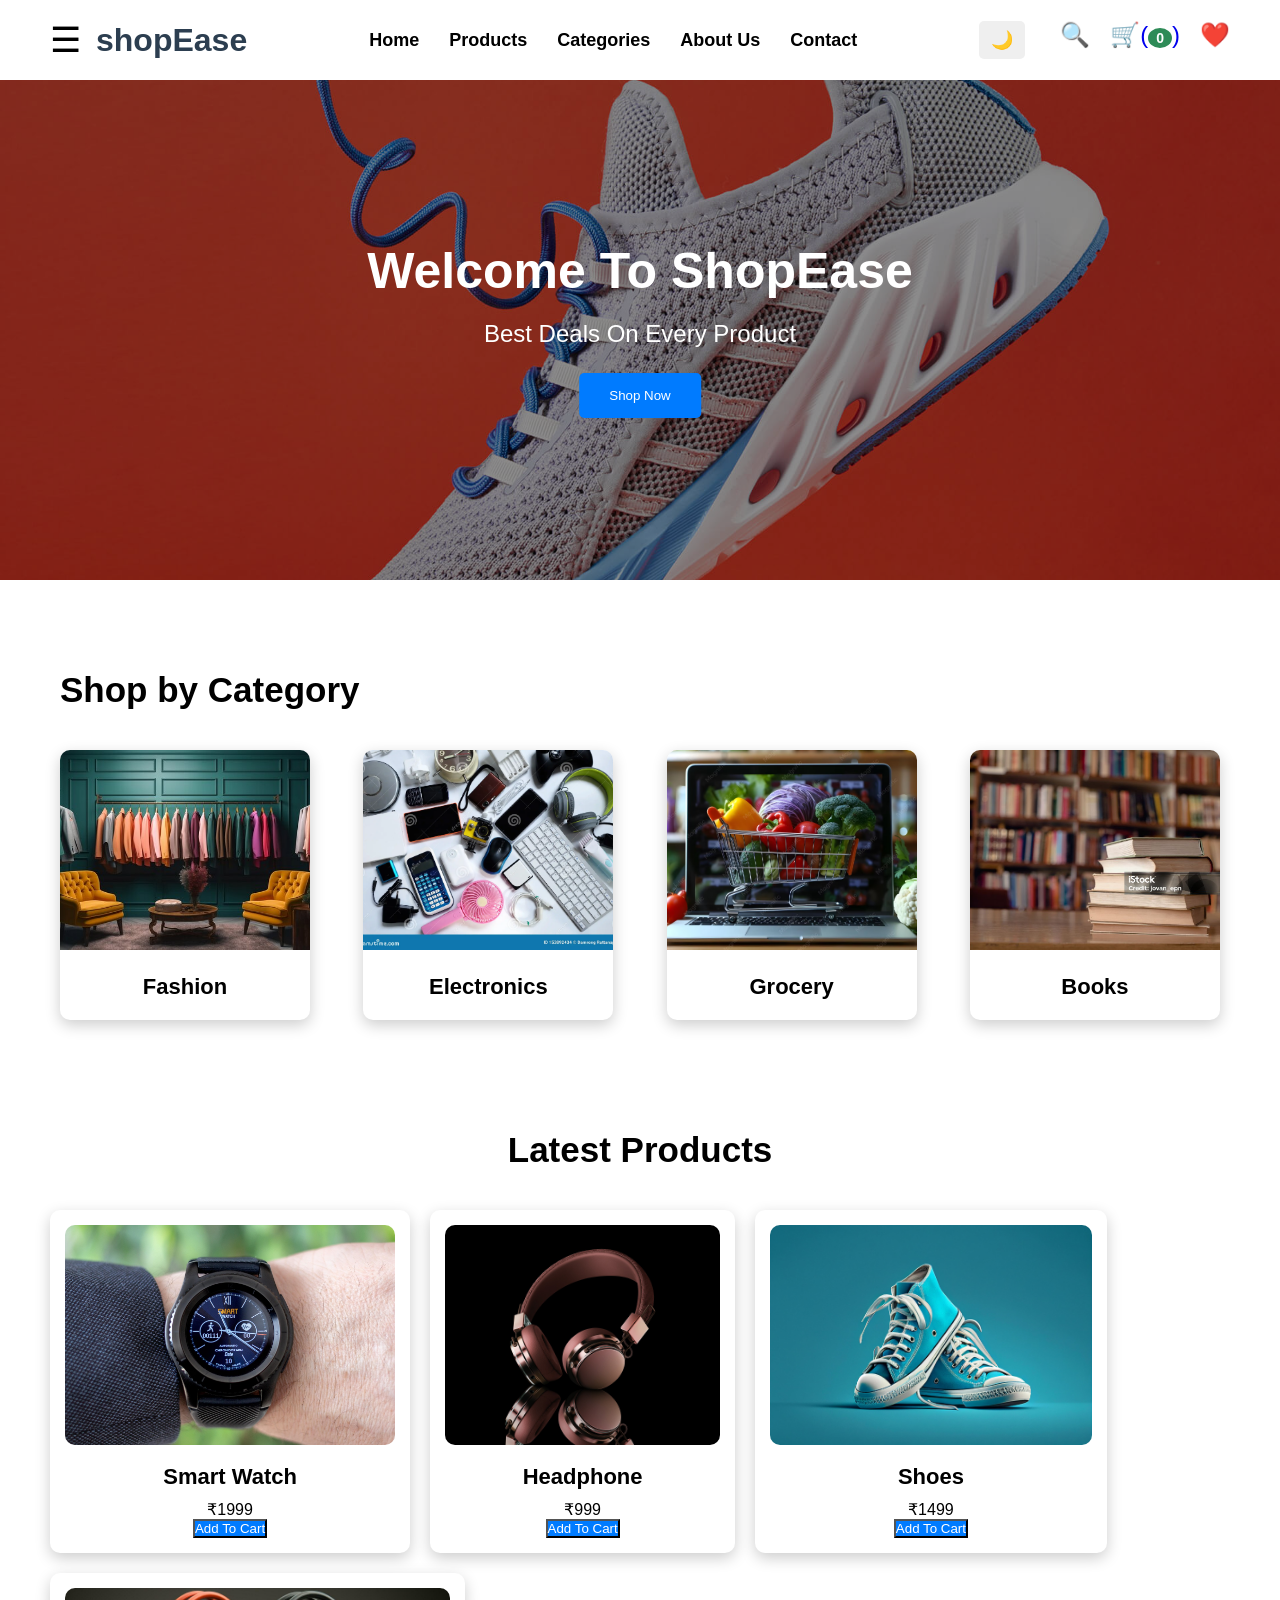
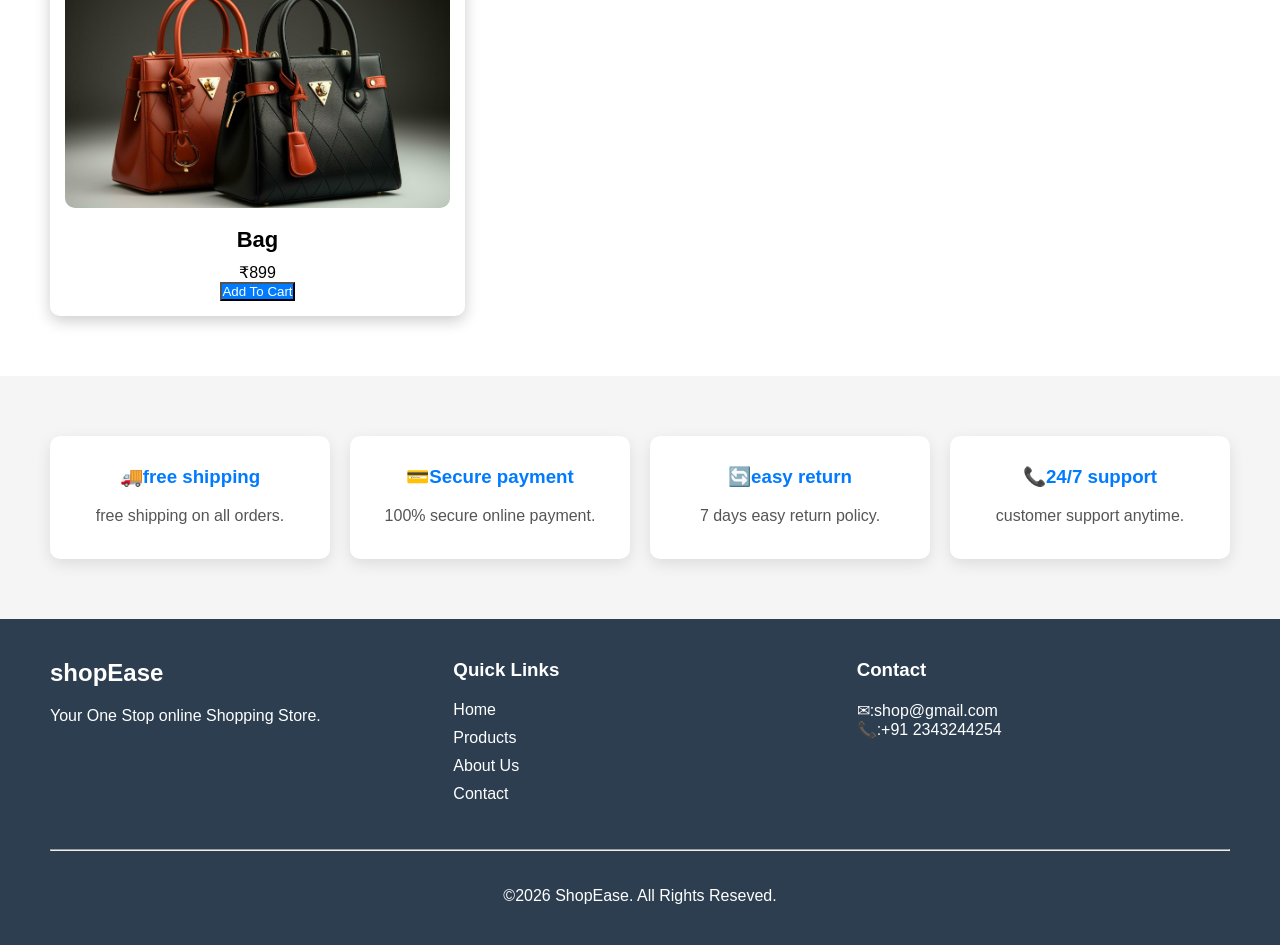
<file: E-commerce-website/index.html>
<!DOCTYPE html>
<html>
    <head>
        <meta name="viewport" content="width=device-width,initial-scale=1.0">
        <title>My E-commerceWebsite</title>
        <link rel="stylesheet" href="css/style.css">
    </head>
    <body>
        <header>
          <nav>
            <div class="logo">
                <div class="menu-toggle" id="menu-toggle">
                     ☰
                </div>
                <h1>shopEase</h1>
            </div>
            <ul id="nav-links">
                 <li><a href="index.html">Home</a></li>
                 <li><a href="products.html">Products</a></li>
                 <li><a href="category.html">Categories</a></li>
                 <li><a href="about.html">About Us</a></li>
                 <li><a href="contact.html">Contact</a></li>
            </ul>
            
            <div class="icons">
                
                <button id="theme-toggle">🌙</button>

                <a href="search.html">&#128269</a>
                 
                <a href="cart.html">
                &#128722(<span id="cart-count">0</span>)
                </a>
                <a href="wishlist.html">❤️</a>
                
            </div>
          </nav>
        </header>

        <main>
        <!--hero section-->
       <section class="hero">

    <div class="slider">

        <img src="images/banners/banner1.jpg" class="slide active">

        <img src="images/banners/banner2.jpg" class="slide">

        <img src="images/banners/banner3.jpg" class="slide">

    </div>

    <div class="hero-content">

        <h2>Welcome To ShopEase</h2>

        <p>Best Deals On Every Product</p>

        <button onclick="window.location.href='products.html'">
            Shop Now
        </button>

    </div>

</section>
         <!--shop by category-->

        <section class="category">

        <h2>Shop by Category</h2>
        <div class="category-container">
            <div class="category-card">
                <img src="images/categories/fashion.jpg" alt="fashion">
                <h3>Fashion</h3>
            </div>
            <div class="category-card">
                <img src="images/categories/electronics.jpg" alt="electronics">
                <h3>Electronics</h3>
            </div>

            <div class="category-card">
                <img src="images/categories/grocery.jpg" alt="grocery">
                <h3>Grocery</h3>
            </div>

            <div class="category-card">
                <img src="images/categories/books.jpg" alt="books">
                <h3>Books</h3>
            </div>
        </div>
        </section>

         <!--latest products-->

        <section class="products">
            <h2>Latest Products</h2>
            <div class="product-container">

                 <div class="home-product-card">
                    <img src="images/products/product1.jpg" alt="products">
                    <h3>Smart Watch</h3>
                    <p>₹1999</p>

                    <button class="add-cart"
                    data-name="Smart Watch"
                    data-price="1999"
                    data-image="images/products/product1.jpg">
                    Add To Cart
                   </button>
                </div>

                <div class="home-product-card">
                    <img src="images/products/product2.jpg" alt="Headphone">
                    <h3>Headphone</h3>
                    <p>₹999</p>

                    
                    <button class="add-cart"
                     data-name="Headphone"
                     data-price="999"
                     data-image="images/products/product2.jpg">
                     Add To Cart
                   </button>
                 </div>

                <div class="home-product-card">
                    <img src="images/products/product3.jpg" alt="products">
                    <h3>Shoes</h3>
                    <p>₹1499</p>

                  <button class="add-cart"
                   data-name="shoes"
                   data-price="1499"
                   data-image="images/products/product3.jpg">
                   Add To Cart
                  </button>
                </div>

                <div class="home-product-card">
                    <img src="images/products/product4.jpg" alt="products">
                    <h3>Bag</h3>
                    <p>₹899</p>
                  
                    <button class="add-cart"
                    data-name="Bag"
                    data-price="899"
                    data-image="images/products/product4.jpg">
                    Add To Cart
                    </button>
                </div>
            </div>
        </section >

       <!--features-->

        <section class="features">

        <div class="features-box">
            <h3>&#128666;free shipping</h3>
            <p>free shipping on all orders.</p>
        </div>
         <div class="features-box">
            <h3>&#128179;Secure payment</h3>
            <p>100% secure online payment.</p>
        </div>
         <div class="features-box">
            <h3>&#128260;easy return</h3>
            <p>7 days easy return policy.</p>
        </div>
        <div class="features-box">
            <h3>&#128222;24/7 support</h3>
            <p>customer support anytime.</p>
        </div>
        </section>

        </main>

       <!--footer-->

        <footer>
            <div class="footer-container">
                <div class="footer-box">
                    <h2>shopEase</h2>
                    <p>Your One Stop online Shopping Store.</p>
                </div>
                <div class="footer-box">
                    <h3>Quick Links</h3>
                    <a href="index.html">Home</a>
                    <a href="products.html">Products</a>
                    <a href="about.html">About Us</a>
                    <a href="contact.html">Contact</a>
                </div>
                <div class="footer-box">
                    <h3>Contact</h3>
                    <p>&#9993:shop@gmail.com </p>
                    <p>&#128222:+91 2343244254</p>
                </div>
            </div>
            <hr>
            <p class="copyright">
                &#169;2026 ShopEase. All Rights Reseved.
            </p>
        </footer>
        <!--scroll button-->

        <button id="topBtn">↑</button>
         
         <script src="https://code.jquery.com/jquery-3.7.1.min.js"></script>  
        <script src="js/script.js"></script>
    </body>
</html>
</file>
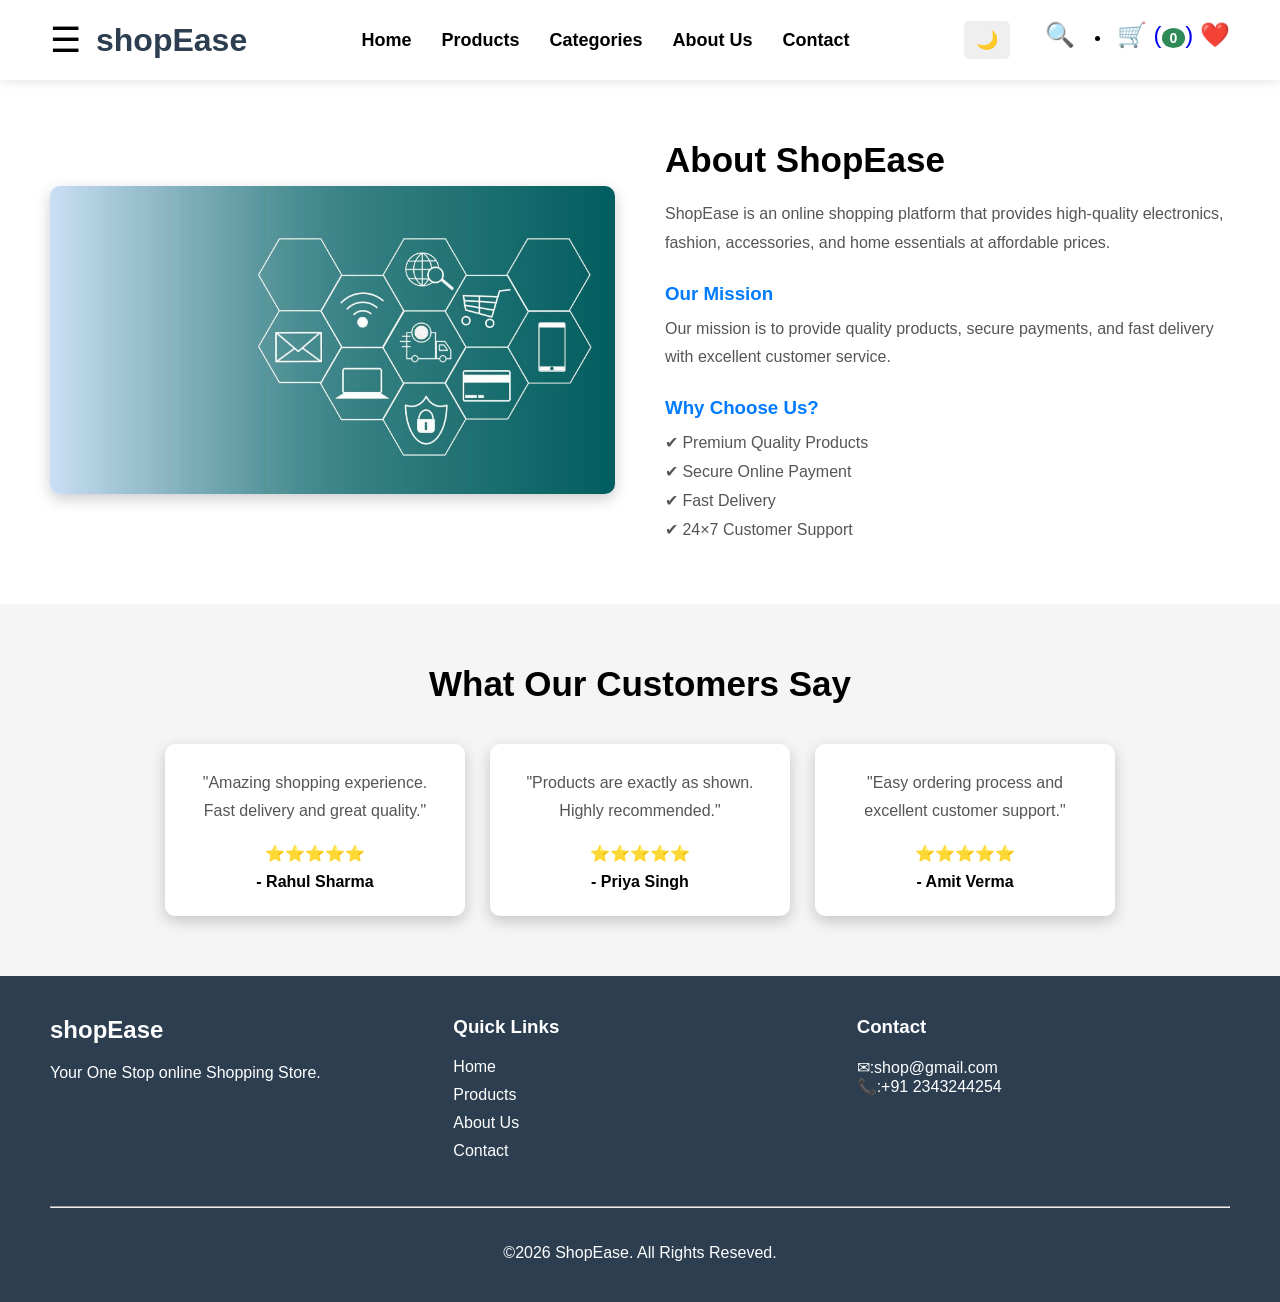
<file: E-commerce-website/about.html>
<!DOCTYPE html>
<html>
<head>
    <meta name="viewport" content="width=device-width,initial-scale=1.0">
    <title>About Us | ShopEase</title>
    <link rel="stylesheet" href="css/style.css">
</head>
<body>
    <header>
        <nav>
            <div class="logo">
            <div class="menu-toggle" id="menu-toggle">
                     ☰
                </div>
                <h1>shopEase</h1>
            </div>
            <ul id="nav-links">
                 <li><a href="index.html">Home</a></li>
                 <li><a href="products.html">Products</a></li>
                 <li><a href="category.html">Categories</a></li>
                 <li><a href="about.html">About Us</a></li>
                 <li><a href="contact.html">Contact</a></li>
            </ul>

            <div class="icons">

                <button id="theme-toggle">🌙</button>

                <a href="search.html">&#128269</a>
                 <li>
                <a href="cart.html"> &#128722 (<span id="cart-count">0</span>) </a>

                <a href="wishlist.html">❤️</a>

                </li>
            </div>
          </nav>
           </header>
   

    <main>

        

        <section class="about">

    <div class="about-image">
        <img src="images/about.jpg" alt="About ShopEase">
    </div>

    <div class="about-content">

        <h2>About ShopEase</h2>

        <p>
            ShopEase is an online shopping platform that provides high-quality
            electronics, fashion, accessories, and home essentials at affordable prices.
        </p>

        <h3>Our Mission</h3>

        <p>
            Our mission is to provide quality products, secure payments,
            and fast delivery with excellent customer service.
        </p>

        <h3>Why Choose Us?</h3>

        <p>
            ✔ Premium Quality Products<br>
            ✔ Secure Online Payment<br>
            ✔ Fast Delivery<br>
            ✔ 24×7 Customer Support
        </p>

    </div>

</section>

<section class="testimonials">

    <h2>What Our Customers Say</h2>

    <div class="testimonial-container">

        <div class="testimonial-card">
            <p>"Amazing shopping experience. Fast delivery and great quality."</p>
            <h4>⭐⭐⭐⭐⭐</h4>
            <span>- Rahul Sharma</span>
        </div>

        <div class="testimonial-card">
            <p>"Products are exactly as shown. Highly recommended."</p>
            <h4>⭐⭐⭐⭐⭐</h4>
            <span>- Priya Singh</span>
        </div>

        <div class="testimonial-card">
            <p>"Easy ordering process and excellent customer support."</p>
            <h4>⭐⭐⭐⭐⭐</h4>
            <span>- Amit Verma</span>
        </div>

    </div>

</section>

    </main>

      <footer>

       <div class="footer-container">
                <div class="footer-box">
                    <h2>shopEase</h2>
                    <p>Your One Stop online Shopping Store.</p>
                </div>
                <div class="footer-box">
                    <h3>Quick Links</h3>
                    <a href="index.html">Home</a>
                    <a href="products.html">Products</a>
                    <a href="about.html">About Us</a>
                    <a href="contact.html">Contact</a>
                </div>
                <div class="footer-box">
                    <h3>Contact</h3>
                    <p>&#9993:shop@gmail.com </p>
                    <p>&#128222:+91 2343244254</p>
                </div>
            </div>
            <hr>
            <p class="copyright">
                &#169;2026 ShopEase. All Rights Reseved.
            </p>

    </footer>

   

    <!-- Scroll To Top Button -->

    <button id="topBtn">↑</button>
    
    <script src="https://code.jquery.com/jquery-3.7.1.min.js"></script>  
    <script src="js/script.js"></script>

</body>
</html>
</file>
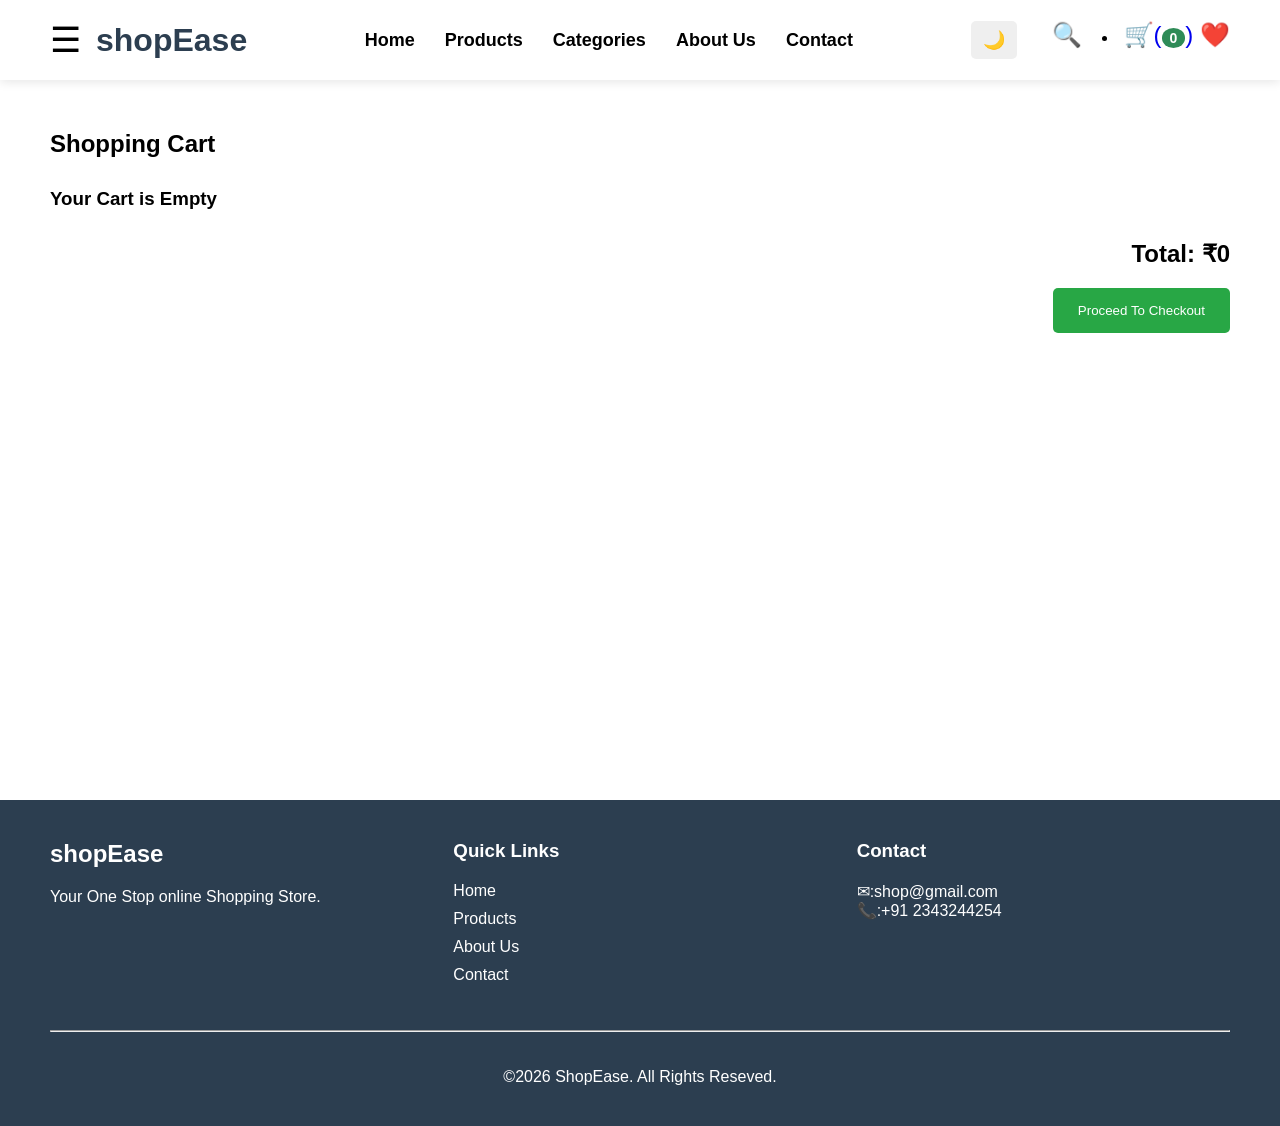
<file: E-commerce-website/cart.html>
<!DOCTYPE html>
<html>
    <head>
        <meta name="viewport" content="width=device-width,initial-scale=1.0">
        <title>My E-commerceWebsite</title>
        <link rel="stylesheet" href="css/style.css">
    </head>
    <body>
        <header>
          <nav>
           <div class="logo">
            <div class="menu-toggle" id="menu-toggle">
                     ☰
                </div>
                <h1>shopEase</h1>
            </div>
            <ul id="nav-links">
                 <li><a href="index.html">Home</a></li>
                 <li><a href="products.html">Products</a></li>
                 <li><a href="category.html">Categories</a></li>
                 <li><a href="about.html">About Us</a></li>
                 <li><a href="contact.html">Contact</a></li>
            </ul>

            <div class="icons">

                <button id="theme-toggle">🌙</button>
                <a href="search.html">&#128269</a>
                 <li>
                <a href="cart.html">
                &#128722(<span id="cart-count">0</span>)
                </a>
                <a href="wishlist.html">❤️</a>
                </li>
            </div>
          </nav>
        </header>

        <main>
           
            <section class="cart-page">

               <h2>Shopping Cart</h2>

             <div id="cart-items"></div>
            
              <div class="cart-total">

             <h2> Total: ₹<span id="total-price">0</span></h2>

        <button onclick="window.location.href='checkout.html'">
            Proceed To Checkout
        </button>

    </div>

</section>

       </main>
       <!--footer-->

        <footer>
            <div class="footer-container">
                <div class="footer-box">
                    <h2>shopEase</h2>
                    <p>Your One Stop online Shopping Store.</p>
                </div>
                <div class="footer-box">
                    <h3>Quick Links</h3>
                    <a href="index.html">Home</a>
                    <a href="products.html">Products</a>
                    <a href="about.html">About Us</a>
                    <a href="contact.html">Contact</a>
                </div>
                <div class="footer-box">
                    <h3>Contact</h3>
                    <p>&#9993:shop@gmail.com </p>
                    <p>&#128222:+91 2343244254</p>
                </div>
            </div>
            <hr>
            <p class="copyright">
                &#169;2026 ShopEase. All Rights Reseved.
            </p>
        </footer>
        <!--scroll button-->

        <button id="topBtn">↑</button>
        
         <script src="https://code.jquery.com/jquery-3.7.1.min.js"></script>  
        <script src="js/script.js"></script>
    </body>
</html>
</file>
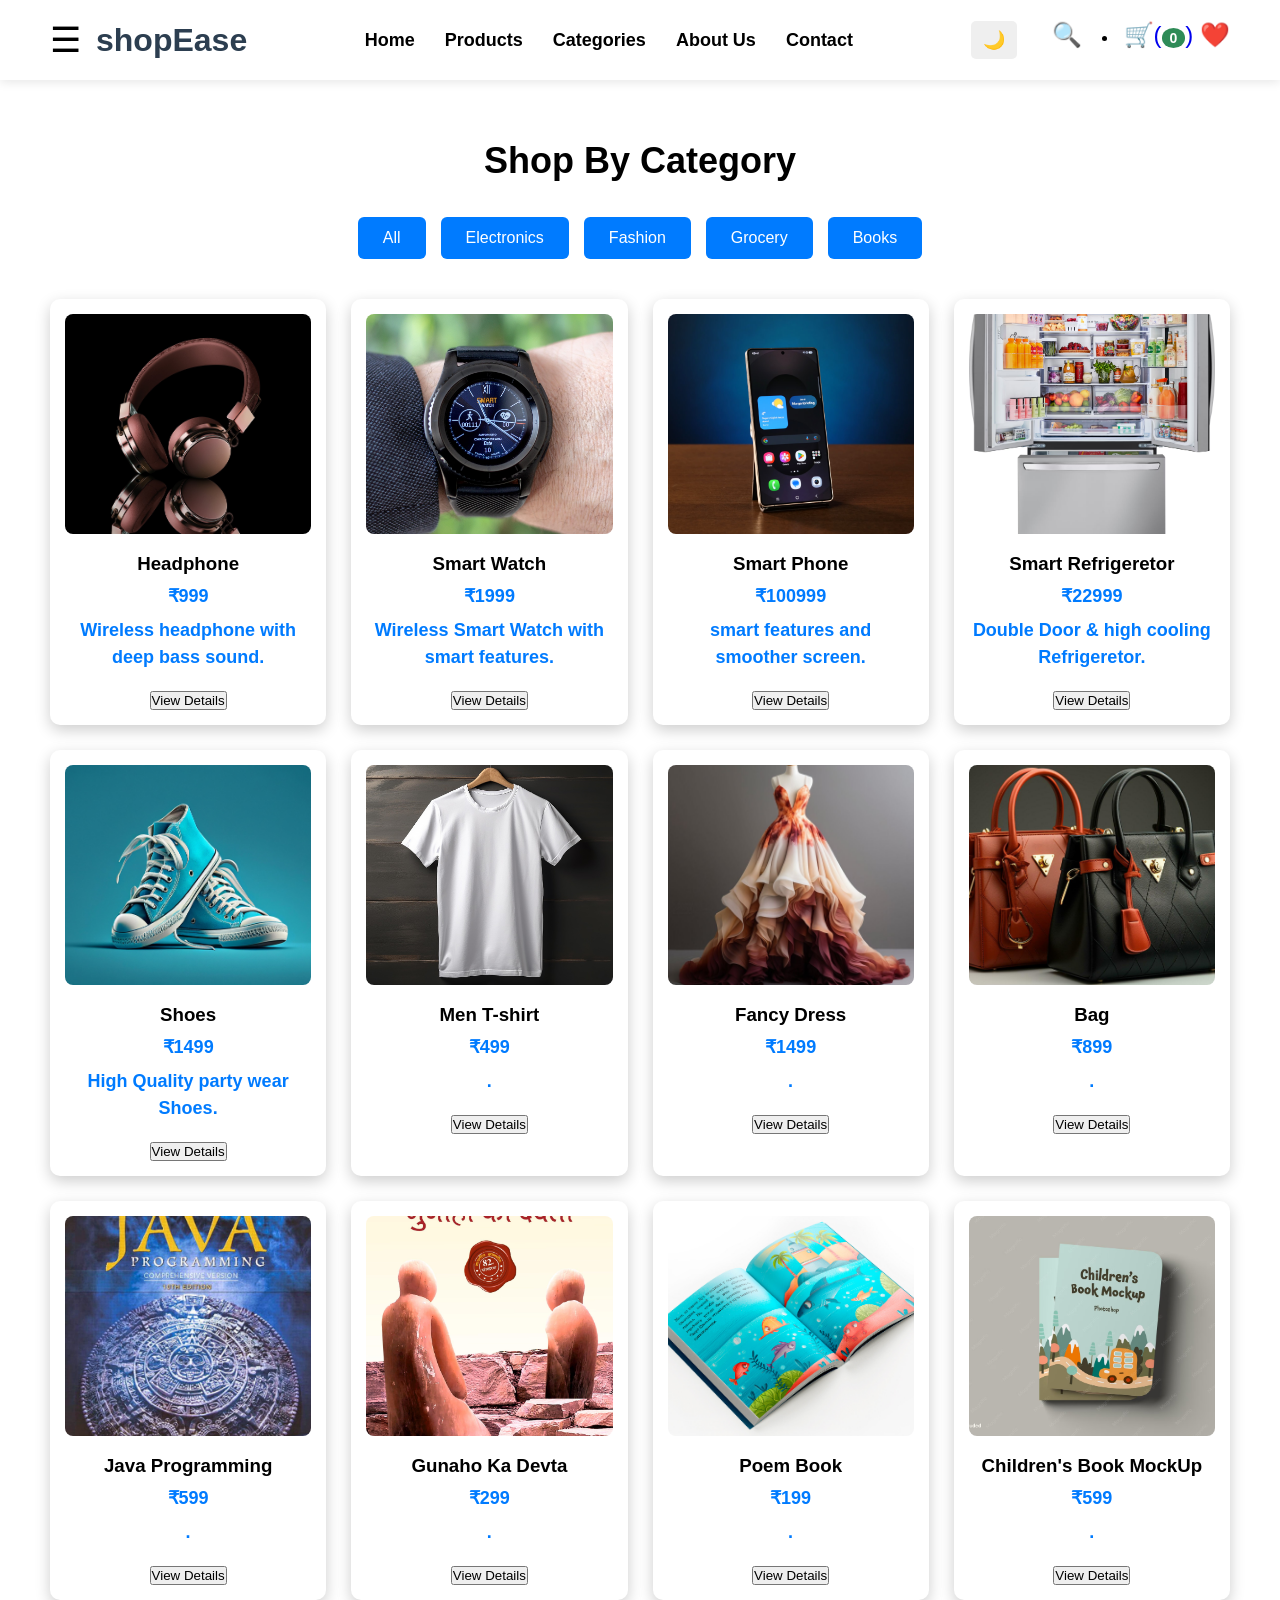
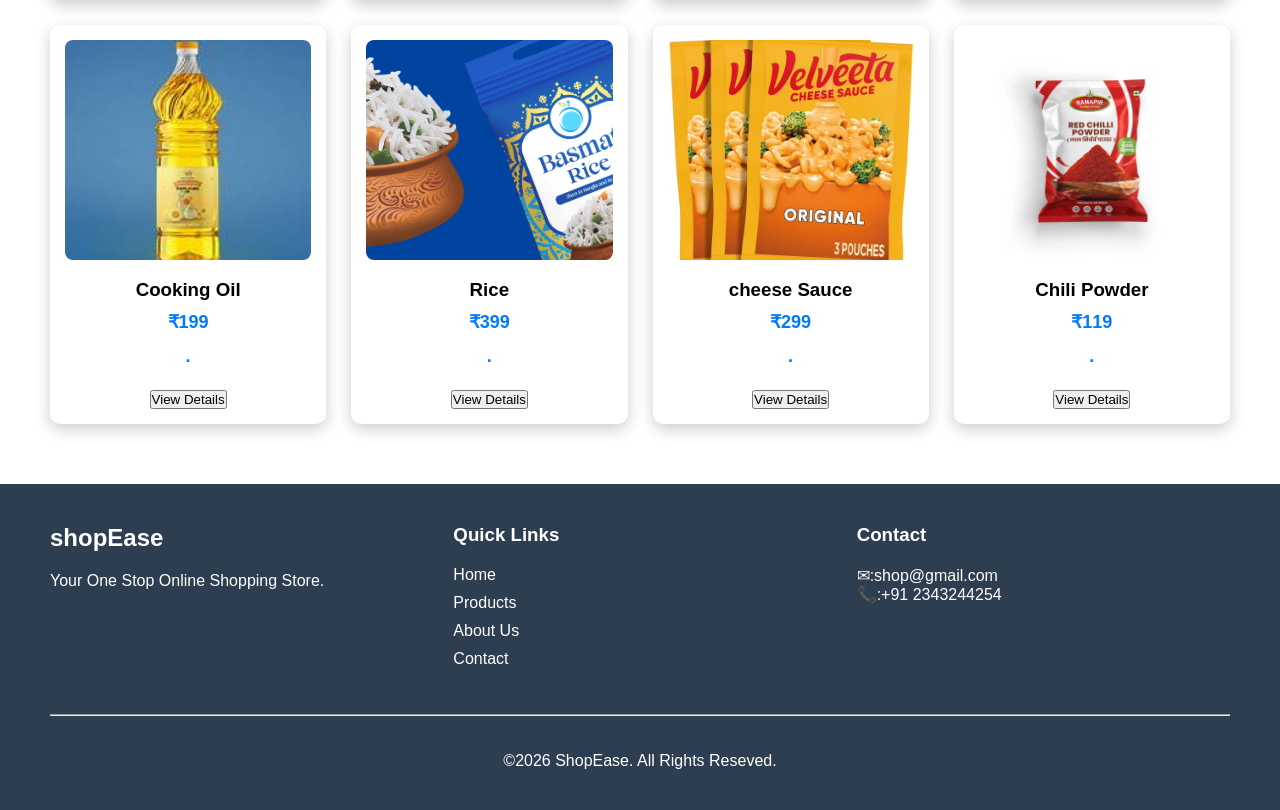
<file: E-commerce-website/category.html>
<!DOCTYPE html>
<html>
    <head>
        <meta name="viewport" content="width=device-width,initial-scale=1.0">
        <title>My E-commerce Website</title>
        <link rel="stylesheet" href="css/style.css">
    </head>
    <body>
        <header>
          <nav>
            <div class="logo">
            <div class="menu-toggle" id="menu-toggle">
                     ☰
                </div>
                <h1>shopEase</h1>
            </div>
            <ul id="nav-links">
                 <li><a href="index.html">Home</a></li>
                 <li><a href="products.html">Products</a></li>
                 <li><a href="category.html">Categories</a></li>
                 <li><a href="about.html">About Us</a></li>
                 <li><a href="contact.html">Contact</a></li>
            </ul>

            <div class="icons">

            

                <button id="theme-toggle">🌙</button>
                <a href="search.html">&#128269</a>
                 <li>
                <a href="cart.html">
                &#128722(<span id="cart-count">0</span>)
                </a>

                <a href="wishlist.html">❤️</a>
                
                </li>
            </div>
          </nav>
        </header>


        <main>

<section class="category-page">

    <h2>Shop By Category</h2>

    <div class="category-buttons">

        <button class="filter-btn" data-category="all">All</button>

        <button class="filter-btn" data-category="electronics">Electronics</button>

        <button class="filter-btn" data-category="fashion">Fashion</button>

        <button class="filter-btn" data-category="grocery">Grocery</button>

        <button class="filter-btn" data-category="books">Books</button>

        

    </div>

    <div class="category-products">

        <div class="category-product-card" data-category="electronics">

            <img src="images/products/product2.jpg" alt="">

            <h3> Headphone</h3>

            <p>₹999</p>
            <p class="product-desc">Wireless headphone with deep bass sound.</p>

            <a href="products-details.html">
            <button class="view-btn"> View Details </button>
            </a>

        </div>

        <div class="category-product-card" data-category="electronics">

            <img src="images/products/product1.jpg" alt="">

            <h3>Smart Watch</h3>

            <p>₹1999</p>
            <p class="product-desc">Wireless Smart Watch with smart features.</p>

            <a href="products-details.html">
            <button class="view-btn"> View Details </button>
            </a>


        </div>

       

        <div class="category-product-card" data-category="electronics">

            <img src="images/products/product5.jpg" alt="">

            <h3> Smart Phone</h3>

            <p>₹100999</p>
            <p class="product-desc">smart features and smoother screen.</p>

            <a href="products-details.html">
            <button class="view-btn"> View Details </button>
            </a>


        </div>


       

        <div class="category-product-card" data-category="electronics">

            <img src="images/products/product6.jpg" alt="">

            <h3> Smart Refrigeretor</h3>

            <p>₹22999</p>
            <p class="product-desc">Double Door & high cooling Refrigeretor.</p>

            <a href="products-details.html">
            <button class="view-btn"> View Details </button>
            </a>


        </div>


        <div class="category-product-card" data-category="fashion">

            <img src="images/products/product3.jpg" alt="">

            <h3> Shoes</h3>

            <p>₹1499</p>
            <p class="product-desc">High Quality party wear Shoes.</p>

            <a href="products-details.html">
            <button class="view-btn"> View Details </button>
            </a>


        </div>

        <div class="category-product-card" data-category="fashion">

            <img src="images/products/product7.jpg" alt="">

            <h3> Men T-shirt</h3>

            <p>₹499</p>
            <p class="product-desc">.</p>

            <a href="products-details.html">
            <button class="view-btn"> View Details </button>
            </a>


        </div>

        <div class="category-product-card" data-category="fashion">

            <img src="images/products/product8.jpg" alt="">

            <h3> Fancy Dress</h3>

            <p>₹1499</p>
             <p class="product-desc">.</p>

            <a href="products-details.html">
            <button class="view-btn"> View Details </button>
            </a>

        </div>

        <div class="category-product-card" data-category="fashion">

            <img src="images/products/product4.jpg" alt="">

            <h3> Bag</h3>

            <p>₹899</p>
             <p class="product-desc">.</p>

            <a href="products-details.html">
            <button class="view-btn"> View Details </button>
            </a>

        </div>

        <div class="category-product-card" data-category="books">

            <img src="images/products/product10.jpg" alt="">

            <h3>Java Programming</h3>

            <p>₹599</p>
             <p class="product-desc">.</p>

            <a href="products-details.html">
            <button class="view-btn"> View Details </button>
            </a>

        </div>

        <div class="category-product-card" data-category="books">

            <img src="images/products/product11.jpg" alt="">

            <h3>Gunaho Ka Devta</h3>

            <p>₹299</p>
             <p class="product-desc">.</p>

            <a href="products-details.html">
            <button class="view-btn"> View Details </button>
            </a>

        </div>

                <div class="category-product-card" data-category="books">

            <img src="images/products/product12.jpg" alt="">

            <h3>Poem Book</h3>

            <p>₹199</p>
             <p class="product-desc">.</p>

            <a href="products-details.html">
            <button class="view-btn"> View Details </button>
            </a>

        </div>

                <div class="category-product-card" data-category="books">

            <img src="images/products/product13.jpg" alt="">

            <h3>Children's Book MockUp</h3>

            <p>₹599</p>
             <p class="product-desc">.</p>

            <a href="products-details.html">
            <button class="view-btn"> View Details </button>
            </a>

        </div>

        
        <div class="category-product-card" data-category="grocery">

            <img src="images/products/product14.jpg" alt="">

           <h3>Cooking Oil</h3>

            <p>₹199</p>
             <p class="product-desc">.</p>

            <a href="products-details.html">
            <button class="view-btn"> View Details </button>
            </a>

        </div>

        <div class="category-product-card" data-category="grocery">

            <img src="images/products/product15.jpg" alt="">

           <h3>Rice</h3>

            <p>₹399</p>
             <p class="product-desc">.</p>

            <a href="products-details.html">
            <button class="view-btn"> View Details </button>
            </a>

        </div>

        <div class="category-product-card" data-category="grocery">

            <img src="images/products/product16.jpg" alt="">

           <h3>cheese Sauce</h3>

            <p>₹299</p>
             <p class="product-desc">.</p>

            <a href="products-details.html">
            <button class="view-btn"> View Details </button>
            </a>

        </div>

        <div class="category-product-card" data-category="grocery">

            <img src="images/products/product9.jpg" alt="">

           <h3>Chili Powder</h3>

            <p>₹119</p>
             <p class="product-desc">.</p>

            <a href="products-details.html">
            <button class="view-btn"> View Details </button>
            </a>

        </div>


    </div>

</section>


        </main>

        <footer>
            <div class="footer-container">
                <div class="footer-box">
                    <h2>shopEase</h2>
                    <p>Your One Stop Online Shopping Store.</p>
                </div>
                <div class="footer-box">
                    <h3>Quick Links</h3>
                    <a href="index.html">Home</a>
                    <a href="products.html">Products</a>
                    <a href="about.html">About Us</a>
                    <a href="contact.html">Contact</a>
                </div>
                <div class="footer-box">
                    <h3>Contact</h3>
                    <p>&#9993:shop@gmail.com </p>
                    <p>&#128222:+91 2343244254</p>
                </div>
            </div>
            <hr>
            <p class="copyright">
                &#169;2026 ShopEase. All Rights Reseved.
            </p>
        </footer>
        <!--scroll button-->

        <button id="topBtn">↑</button>
        
        <script src="https://code.jquery.com/jquery-3.7.1.min.js"></script>  
        <script src="js/script.js"></script>
    </body>
</html>
</file>
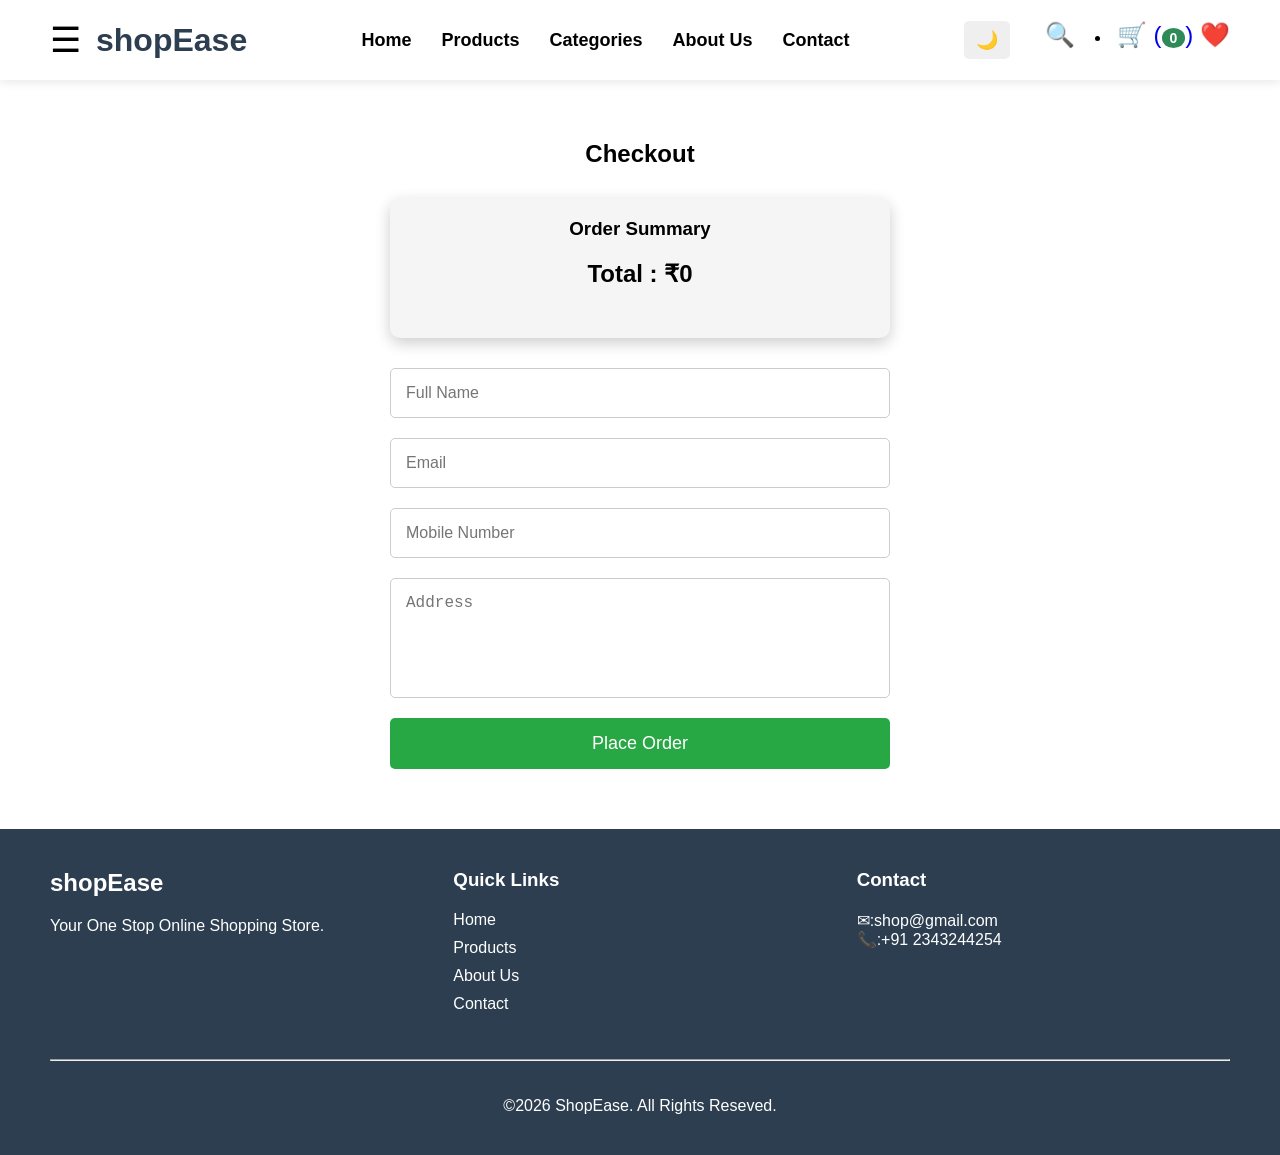
<file: E-commerce-website/checkout.html>
<!DOCTYPE html>
<html>
    <head>
        <meta name="viewport" content="width=device-width,initial-scale=1.0">
        <title>My E-commerceWebsite</title>
        <link rel="stylesheet" href="css/style.css">
    </head>
    <body>
        <header>
            <nav>
            <div class="logo">
            <div class="menu-toggle" id="menu-toggle">
                     ☰
                </div>
                <h1>shopEase</h1>
            </div>
            <ul id="nav-links">
                 <li><a href="index.html">Home</a></li>
                 <li><a href="products.html">Products</a></li>
                 <li><a href="category.html">Categories</a></li>
                 <li><a href="about.html">About Us</a></li>
                 <li><a href="contact.html">Contact</a></li>
            </ul>

            <div class="icons">
                

                <button id="theme-toggle">🌙</button>
                <a href="search.html">&#128269</a>
                <li>
                <a href="cart.html">
                 &#128722 (<span id="cart-count">0</span>)
                </a>

                <a href="wishlist.html">❤️</a>
                
                </li>
            </div>
          </nav>
        </header>

        <main>

<section class="checkout-page">

    <h2>Checkout</h2>

    <div class="order-summary">

    <h3>Order Summary</h3>

    <div id="checkout-items"></div>

    <h2>Total : ₹<span id="checkout-total">0</span></h2>

    </div>

    <form id="checkout-form">

        <input type="text" id="name" placeholder="Full Name">

        <input type="email" id="email" placeholder="Email">

        <input type="tel" id="phone" placeholder="Mobile Number">

        <textarea id="address" placeholder="Address"></textarea>

        <button type="submit">
            Place Order
        </button>

    </form>

</section>

</main>
         <footer>
            <div class="footer-container">
                <div class="footer-box">
                    <h2>shopEase</h2>
                    <p>Your One Stop Online Shopping Store.</p>
                </div>
                <div class="footer-box">
                    <h3>Quick Links</h3>
                    <a href="index.html">Home</a>
                    <a href="products.html">Products</a>
                    <a href="about.html">About Us</a>
                    <a href="contact.html">Contact</a>
                </div>
                <div class="footer-box">
                    <h3>Contact</h3>
                    <p>&#9993:shop@gmail.com </p>
                    <p>&#128222:+91 2343244254</p>
                </div>
            </div>
            <hr>
            <p class="copyright">
                &#169;2026 ShopEase. All Rights Reseved.
            </p>
        </footer>
        <!--scroll button-->

         <button id="topBtn">↑</button>
         
        <script src="https://code.jquery.com/jquery-3.7.1.min.js"></script>  
        <script src="js/script.js"></script>
    </body>
</html>
</file>
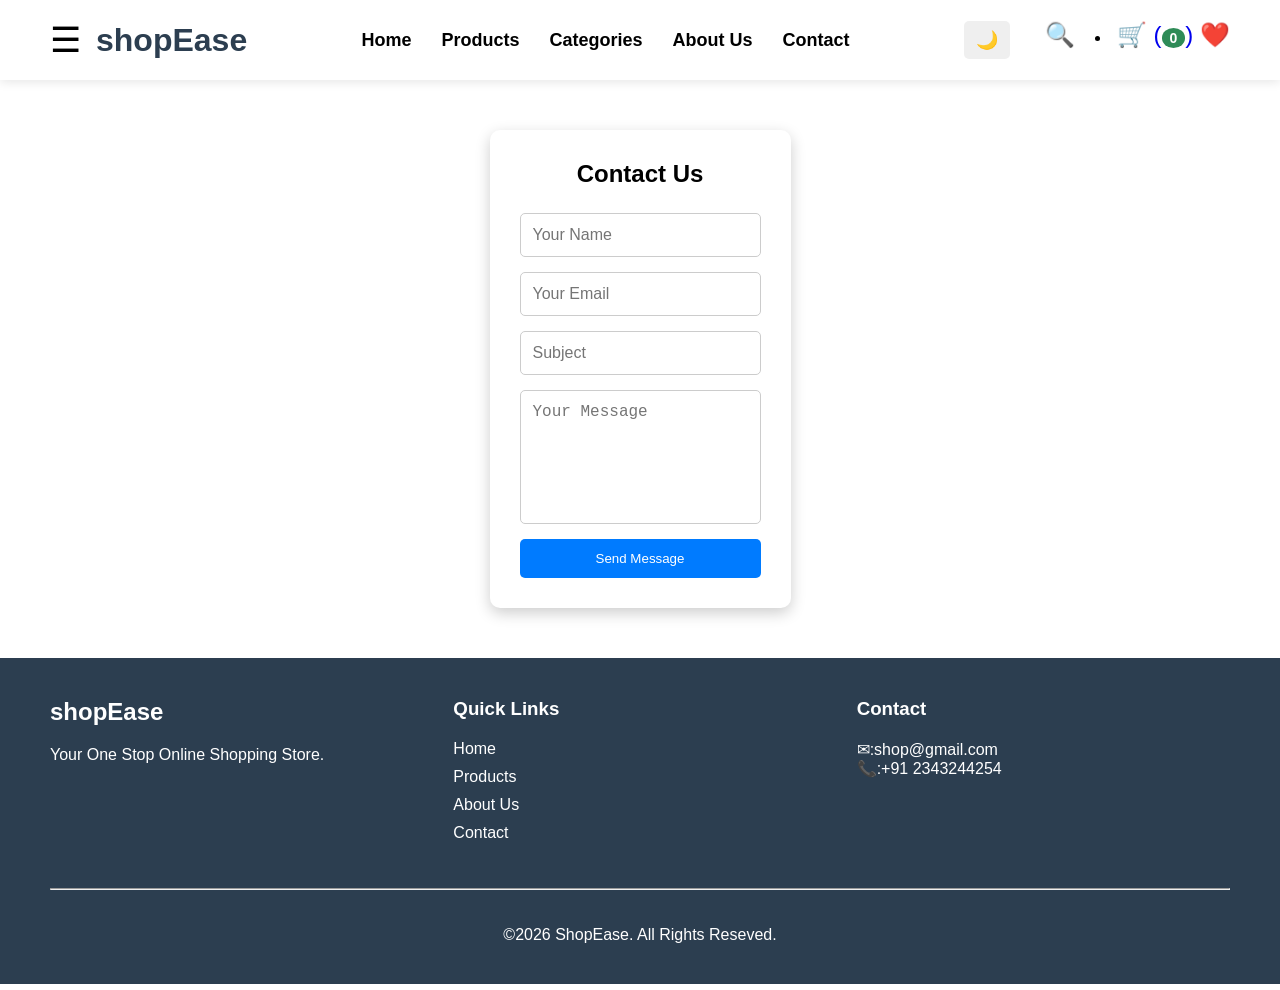
<file: E-commerce-website/contact.html>
<!DOCTYPE html>
<html>
    <head>
        <meta name="viewport" content="width=device-width,initial-scale=1.0">
        <title>My E-commerceWebsite</title>
        <link rel="stylesheet" href="css/style.css">
    </head>
    <body>
        <header>
            <nav>
            <div class="logo">
            <div class="menu-toggle" id="menu-toggle">
                     ☰
                </div>
                <h1>shopEase</h1>
            </div>
            <ul id="nav-links">
                 <li><a href="index.html">Home</a></li>
                 <li><a href="products.html">Products</a></li>
                 <li><a href="category.html">Categories</a></li>
                 <li><a href="about.html">About Us</a></li>
                 <li><a href="contact.html">Contact</a></li>
            </ul>

            <div class="icons">
                
                <button id="theme-toggle">🌙</button>
                <a href="search.html">&#128269</a>
                <li>
                <a href="cart.html">
                &#128722 (<span id="cart-count">0</span>)
                </a>

                <a href="wishlist.html">❤️</a>
                
                </li>
            </div>
          </nav>
        </header>
       <main>

<section class="contact-page">

    <h2>Contact Us</h2>

    <form id="contact-form">

        <input type="text" id="contact-name" placeholder="Your Name" required>

        <input type="email" id="contact-email" placeholder="Your Email" required>

        <input type="text" id="contact-subject" placeholder="Subject" required>

        <textarea id="contact-message" placeholder="Your Message" rows="6" required></textarea>

        <button type="submit">
            Send Message
        </button>

    </form>

</section>

</main>
<footer>
            <div class="footer-container">
                <div class="footer-box">
                    <h2>shopEase</h2>
                    <p>Your One Stop Online Shopping Store.</p>
                </div>
                <div class="footer-box">
                    <h3>Quick Links</h3>
                    <a href="index.html">Home</a>
                    <a href="products.html">Products</a>
                    <a href="about.html">About Us</a>
                    <a href="contact.html">Contact</a>
                </div>
                <div class="footer-box">
                    <h3>Contact</h3>
                    <p>&#9993:shop@gmail.com </p>
                    <p>&#128222:+91 2343244254</p>
                </div>
            </div>
            <hr>
            <p class="copyright">
                &#169;2026 ShopEase. All Rights Reseved.
            </p>
        </footer>
        <!--scroll button-->

       <button id="topBtn">↑</button>

        <script src="https://code.jquery.com/jquery-3.7.1.min.js"></script>  
        <script src="js/script.js"></script>
    </body>
</html>
</file>
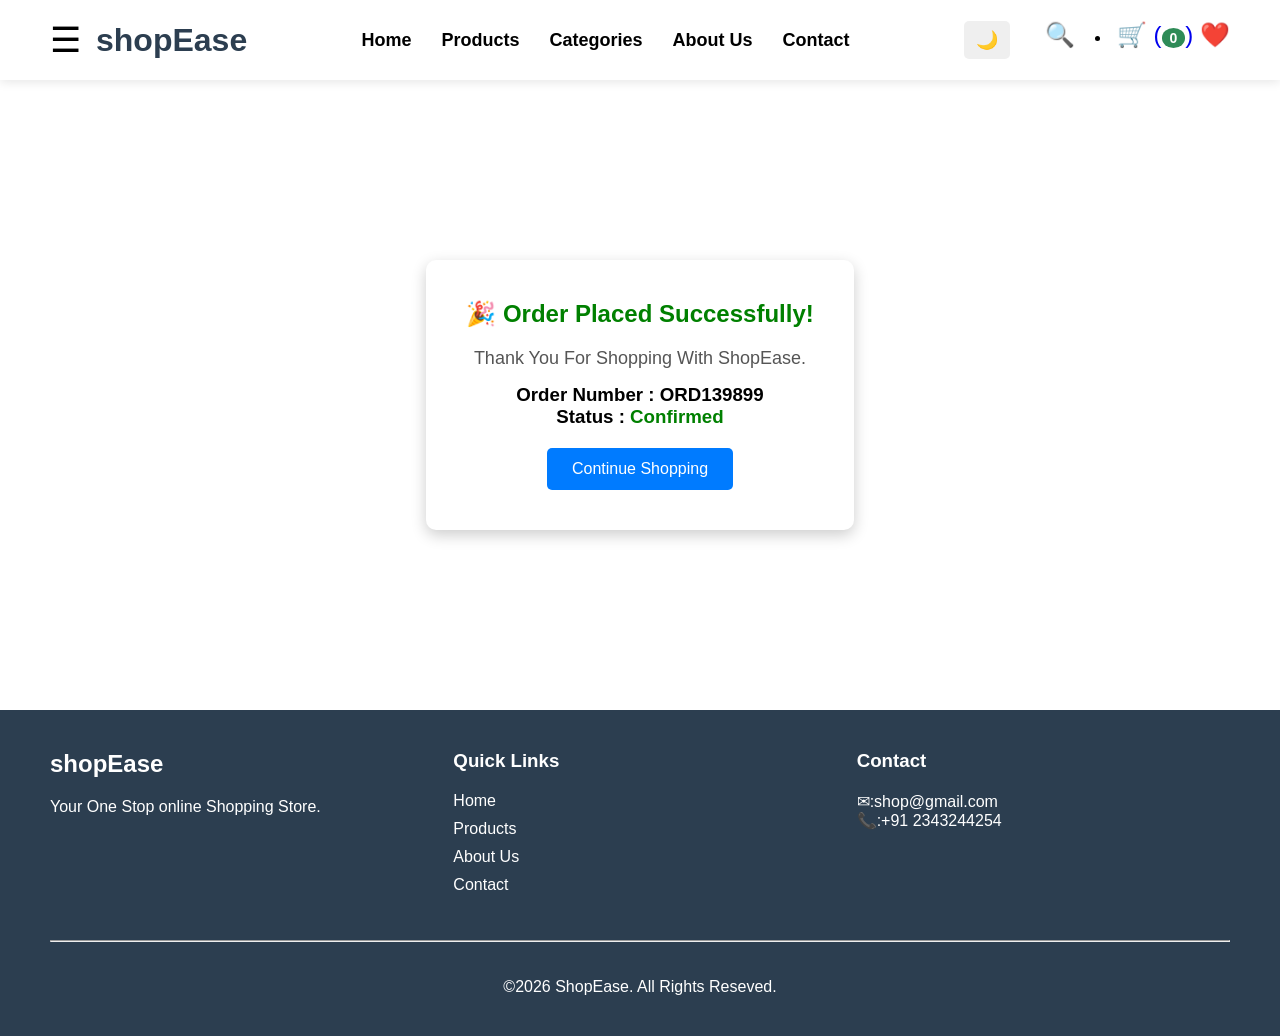
<file: E-commerce-website/order-confirmation.html>
<!DOCTYPE html>
<html>
    <head>
        <meta name="viewport" content="width=device-width,initial-scale=1.0">
        <title>My E-commerceWebsite</title>
        <link rel="stylesheet" href="css/style.css">
    </head>
    <body>
        <header>
          <nav>
           <div class="logo">
            <div class="menu-toggle" id="menu-toggle">
                     ☰
                </div>
                <h1>shopEase</h1>
            </div>
            <ul id="nav-links">
                 <li><a href="index.html">Home</a></li>
                 <li><a href="products.html">Products</a></li>
                 <li><a href="category.html">Categories</a></li>
                 <li><a href="about.html">About Us</a></li>
                 <li><a href="contact.html">Contact</a></li>
            </ul>

            <div class="icons">
                
                <button id="theme-toggle">🌙</button>

                <a href="search.html">&#128269</a>
                 <li>
                <a href="cart.html">
                 &#128722 (<span id="cart-count">0</span>)
                </a>

                <a href="wishlist.html">❤️</a>
                
                </li>
            </div>
          </nav>
        </header>

        
       <main>

<section class="order-success">

    <div class="success-box">

        <h1>🎉 Order Placed Successfully!</h1>

        <p>Thank You For Shopping With ShopEase.</p>

        <h3>
            Order Number :
            <span id="order-number"></span>
        </h3>

        <h3>
            Status :
            <span style="color:green;">Confirmed</span>
        </h3>

        <button onclick="window.location.href='index.html'">
            Continue Shopping
        </button>

    </div>

</section>

</main>

        <!--footer-->

        <footer>
            <div class="footer-container">
                <div class="footer-box">
                    <h2>shopEase</h2>
                    <p>Your One Stop online Shopping Store.</p>
                </div>
                <div class="footer-box">
                    <h3>Quick Links</h3>
                    <a href="index.html">Home</a>
                    <a href="products.html">Products</a>
                    <a href="about.html">About Us</a>
                    <a href="contact.html">Contact</a>
                </div>
                <div class="footer-box">
                    <h3>Contact</h3>
                    <p>&#9993:shop@gmail.com </p>
                    <p>&#128222:+91 2343244254</p>
                </div>
            </div>
            <hr>
            <p class="copyright">
                &#169;2026 ShopEase. All Rights Reseved.
            </p>
        </footer>
        <!--scroll button-->

        <button id="topBtn">↑</button>
        
         <script src="https://code.jquery.com/jquery-3.7.1.min.js"></script>  
        <script src="js/script.js"></script>
    </body>
</html>
</file>
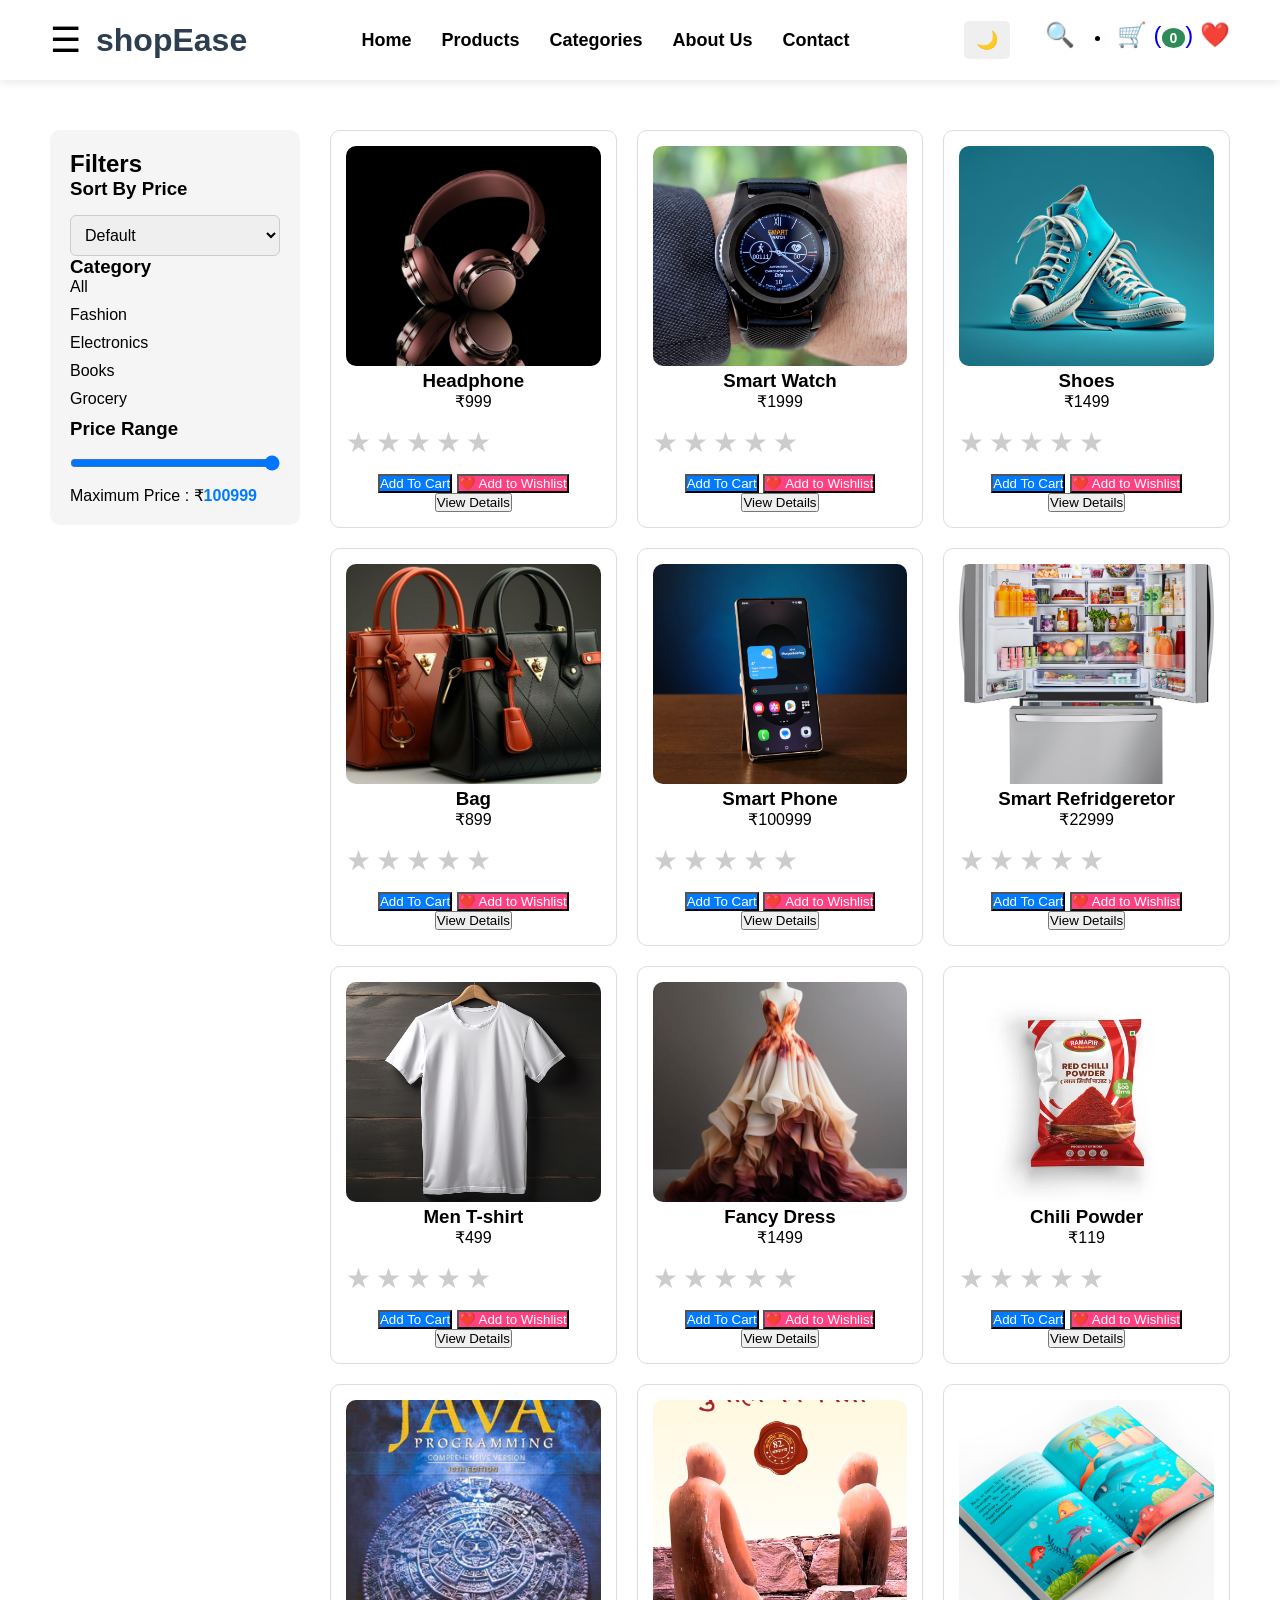
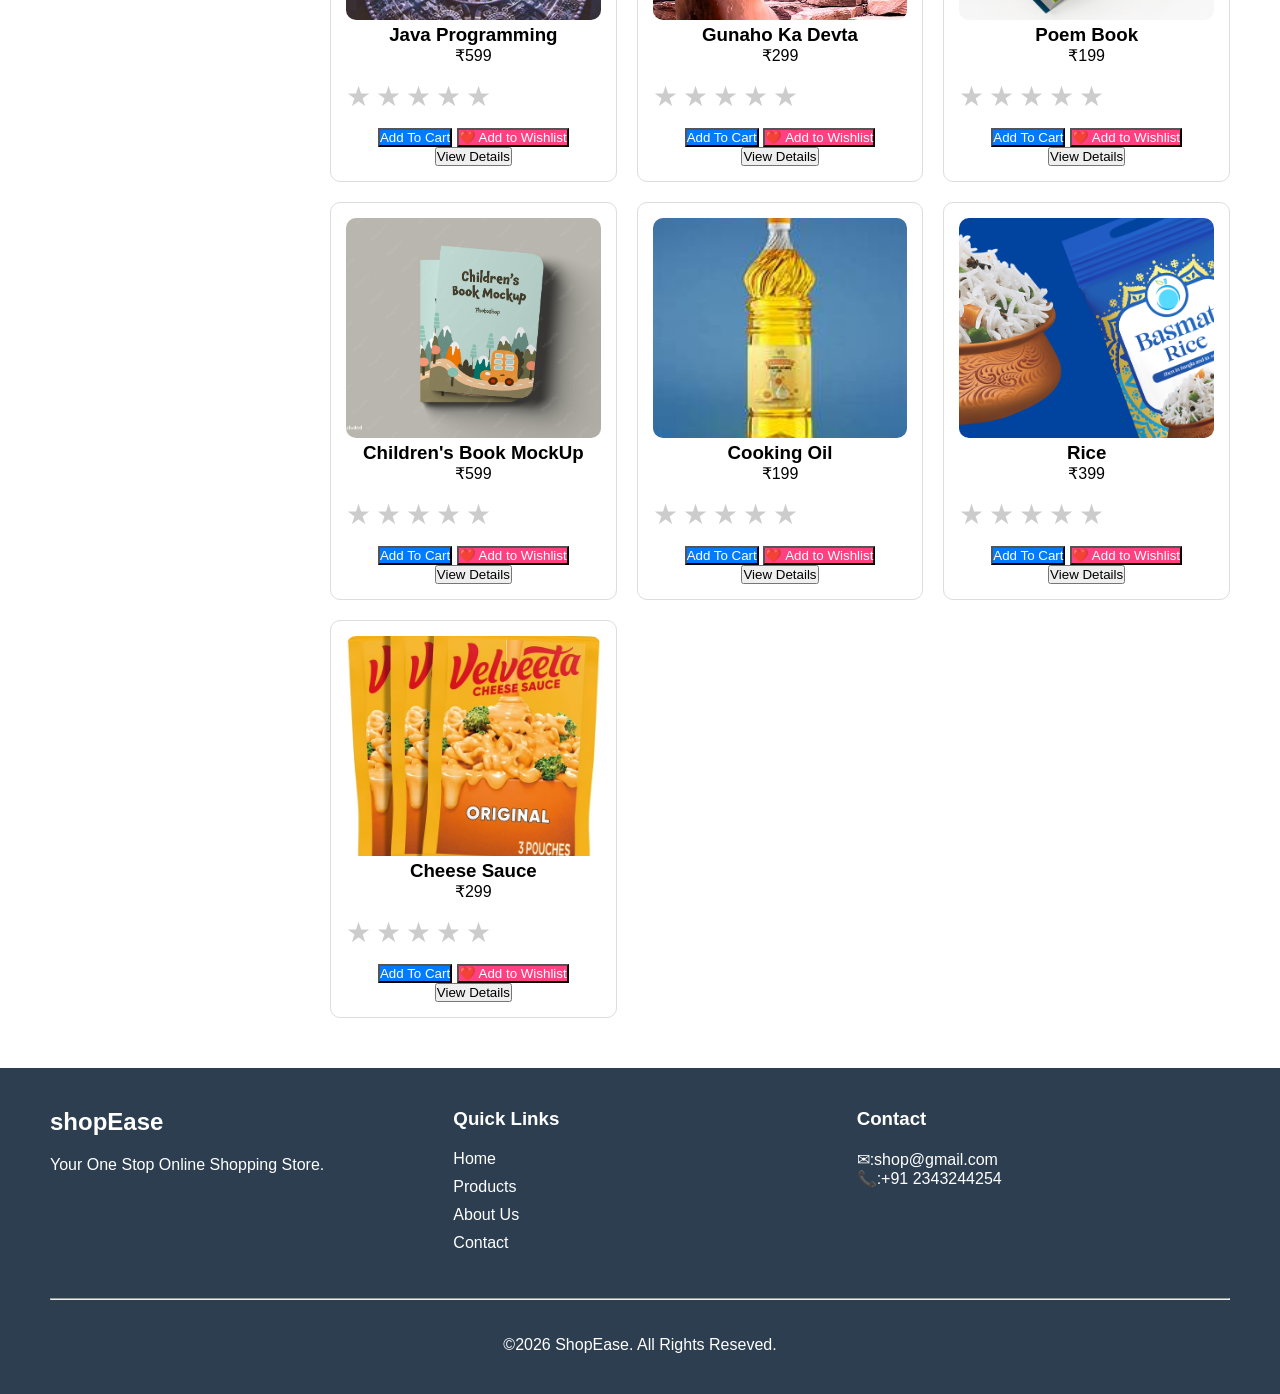
<file: E-commerce-website/products.html>
<!DOCTYPE html>
<html>
    <head>
      <meta name="viewport" content="width=device-width,initial-scale=1.0">
        <title>My E-commerceWebsite</title>
        <link rel="stylesheet" href="css/style.css">
    </head>
    <body>
        <header>
            <nav>
            <div class="logo">
            <div class="menu-toggle" id="menu-toggle">
                     ☰
                </div>
                <h1>shopEase</h1>
            </div>
            <ul id="nav-links">
                 <li><a href="index.html">Home</a></li>
                 <li><a href="products.html">Products</a></li>
                 <li><a href="category.html">Categories</a></li>
                 <li><a href="about.html">About Us</a></li>
                 <li><a href="contact.html">Contact</a></li>
            </ul>

            <div class="icons">
                

                <button id="theme-toggle">🌙</button>

                <a href="search.html">&#128269</a>
                 <li>
                <a href="cart.html">
                &#128722 (<span id="cart-count">0</span>)
                </a>
                <a href="wishlist.html">❤️</a>

                </li>
            </div>
          </nav>
        </header>
        
          <main>
          <section class="products-page">
            
            <div class="filter-section">

                <h2>Filters</h2>

                <h3>Sort By Price</h3>

            <select id="sort-products">

             <option value="default">Default</option>

             <option value="low">Price: Low to High</option>

             <option value="high">Price: High to Low</option>

            </select>

                <h3>Category</h3>
                
                <ul id="category-filter">

                   <li data-category="all">All</li>

                   <li data-category="fashion">Fashion</li>

                   <li data-category="electronics">Electronics</li>

                   <li data-category="books">Books</li>

                   <li data-category="grocery">Grocery</li>

                  </ul>
                  
                <h3>Price Range</h3>
                <input type="range"
                   id="price-range"
                   min="0"
                   max="100999"
                   value="100999">

                  <p>Maximum Price : ₹<span id="price-value">100999</span> </p>
            </div>


            <div class="products-list">
                <div class="products-card" data-price="999">

                    <img src="images/products/product2.jpg" alt="Headphone">

                    <h3>Headphone</h3>

                    <p>₹999</p>

                    <div class="rating">
                        <span class="star" data-value="1">&#9733</span>
                        <span class="star" data-value="2">&#9733</span>
                        <span class="star" data-value="3">&#9733</span>
                        <span class="star" data-value="4">&#9733</span>
                        <span class="star" data-value="5">&#9733</span>
                        
                    </div>

                    <button class="add-cart"
                    data-name="Headphone"
                    data-price="999"
                    data-image="images/products/product2.jpg">
                    Add To Cart
                   </button>

                   <button class="wishlist-btn"
                   data-name="HeadPhone"
                   data-price="999"
                   data-image="images/products/product2.jpg">

                   ❤️ Add to Wishlist

                   </button>

                   <a href="products-details.html?id=2"><button>View Details</button></a>
                    
                </div>

                <div class="products-card" data-price="1999">
                    <img src="images/products/product1.jpg" alt="products">
                    <h3>Smart Watch</h3>
                    <p>₹1999</p>

                    <div class="rating">
                        <span class="star" data-value="1">&#9733</span>
                        <span class="star" data-value="2">&#9733</span>
                        <span class="star" data-value="3">&#9733</span>
                        <span class="star" data-value="4">&#9733</span>
                        <span class="star" data-value="5">&#9733</span>
                        
                    </div>

                    <button class="add-cart"
                    data-name="Smart Watch"
                    data-price="1999"
                    data-image="images/products/product1.jpg">
                    Add To Cart
                   </button>

                   <button class="wishlist-btn"
                   data-name="Smart Watch"
                   data-price="1999"
                   data-image="images/products/product1.jpg">

                   ❤️ Add to Wishlist

                   </button>

                  <a href="products-details.html?id=1"><button>View Details</button></a>
                    

                </div>

                <div class="products-card" data-price="1499">
                    <img src="images/products/product3.jpg" alt="products">
                    <h3>Shoes</h3>
                    <p>₹1499</p>

                    <div class="rating">
                        <span class="star" data-value="1">&#9733</span>
                        <span class="star" data-value="2">&#9733</span>
                        <span class="star" data-value="3">&#9733</span>
                        <span class="star" data-value="4">&#9733</span>
                        <span class="star" data-value="5">&#9733</span>
                        
                    </div>

                    
                    <button class="add-cart"
                    data-name="Shoes"
                    data-price="1499"
                    data-image="images/products/product3.jpg">
                    Add To Cart
                   </button>

                   <button class="wishlist-btn"
                   data-name="Shoes"
                   data-price="1499"
                   data-image="images/products/product3.jpg">

                   ❤️ Add to Wishlist

                   </button>

                     <a href="products-details.html?id=3"><button>View Details</button></a>
                    
                    
                </div>

                <div class="products-card" data-price="899">
                    <img src="images/products/product4.jpg" alt="products">
                    <h3>Bag</h3>
                    <p>₹899</p>

                    <div class="rating">
                        <span class="star" data-value="1">&#9733</span>
                        <span class="star" data-value="2">&#9733</span>
                        <span class="star" data-value="3">&#9733</span>
                        <span class="star" data-value="4">&#9733</span>
                        <span class="star" data-value="5">&#9733</span>
                        
                    </div>
                    
                    <button class="add-cart"
                    data-name="Bag"
                    data-price="899"
                    data-image="images/products/product4.jpg">
                    Add To Cart
                   </button>

                   <button class="wishlist-btn"
                   data-name="Bag"
                   data-price="899"
                   data-image="images/products/product4.jpg">

                   ❤️ Add to Wishlist

                   </button>
                   <a href="products-details.html?id=4"><button>View Details</button></a>
                    

                </div>

                <div class="products-card" data-price="100099">
                    <img src="images/products/product5.jpg" alt="products">
                    <h3>Smart Phone</h3>
                    <p>₹100999</p>

                    <div class="rating">
                        <span class="star" data-value="1">&#9733</span>
                        <span class="star" data-value="2">&#9733</span>
                        <span class="star" data-value="3">&#9733</span>
                        <span class="star" data-value="4">&#9733</span>
                        <span class="star" data-value="5">&#9733</span>
                        
                    </div>
                    
                    <button class="add-cart"
                    data-name="Smart Phone"
                    data-price="100999"
                    data-image="images/products/product5.jpg">
                    Add To Cart
                   </button>

                   <button class="wishlist-btn"
                   data-name="Smart Phone"
                   data-price="100999"
                   data-image="images/products/product5.jpg">

                   ❤️ Add to Wishlist

                   </button>
                   
                   <a href="products-details.html?id=5"><button>View Details</button></a>
                    

                </div>

                <div class="products-card" data-price="22999">
                    <img src="images/products/product6.jpg" alt="products">
                    <h3>Smart Refridgeretor</h3>
                    <p>₹22999</p>

                    <div class="rating">
                        <span class="star" data-value="1">&#9733</span>
                        <span class="star" data-value="2">&#9733</span>
                        <span class="star" data-value="3">&#9733</span>
                        <span class="star" data-value="4">&#9733</span>
                        <span class="star" data-value="5">&#9733</span>
                        
                    </div>
                    
                    <button class="add-cart"
                    data-name="Smart Refrigeretor"
                    data-price="22999"
                    data-image="images/products/product6.jpg">
                    Add To Cart
                   </button>
                   <button class="wishlist-btn"
                   data-name="Smart Refrigeretor"
                   data-price="22999"
                   data-image="images/products/product6.jpg">

                   ❤️ Add to Wishlist

                   </button>
                   
                   <a href="products-details.html?id=6"><button>View Details</button></a>
                    

                </div>

                 <div class="products-card" data-price="499">
                    <img src="images/products/product7.jpg" alt="products">
                    <h3>Men T-shirt</h3>
                    <p>₹499</p>

                    <div class="rating">
                        <span class="star" data-value="1">&#9733</span>
                        <span class="star" data-value="2">&#9733</span>
                        <span class="star" data-value="3">&#9733</span>
                        <span class="star" data-value="4">&#9733</span>
                        <span class="star" data-value="5">&#9733</span>
                        
                    </div>
                    
                    <button class="add-cart"
                    data-name="Men T-shirt"
                    data-price="499"
                    data-image="images/products/product7.jpg">
                    Add To Cart
                   </button>

                   <button class="wishlist-btn"
                   data-name="Men T-shirt"
                   data-price="499"
                   data-image="images/products/product7.jpg">

                   ❤️ Add to Wishlist

                   </button>

                   <a href="products-details.html?id=7"><button>View Details</button></a>
                    

                 </div>

                 <div class="products-card" data-price="1499">
                    <img src="images/products/product8.jpg" alt="products">
                    <h3>Fancy Dress</h3>
                    <p>₹1499</p>

                    <div class="rating">
                        <span class="star" data-value="1">&#9733</span>
                        <span class="star" data-value="2">&#9733</span>
                        <span class="star" data-value="3">&#9733</span>
                        <span class="star" data-value="4">&#9733</span>
                        <span class="star" data-value="5">&#9733</span>
                        
                    </div>
                    
                    <button class="add-cart"
                    data-name="Fancy Dress"
                    data-price="1499"
                    data-image="images/products/product8.jpg">
                    Add To Cart
                   </button>

                   <button class="wishlist-btn"
                   data-name="Fancy Dress"
                   data-price="1499"
                   data-image="images/products/product8.jpg">

                   ❤️ Add to Wishlist

                   </button>

                  <a href="products-details.html?id=8"><button>View Details</button></a>
                    

                 </div>

                 <div class="products-card" data-price="119">
                    <img src="images/products/product9.jpg" alt="products">
                    <h3>Chili Powder</h3>
                    <p>₹119</p>

                    <div class="rating">
                        <span class="star" data-value="1">&#9733</span>
                        <span class="star" data-value="2">&#9733</span>
                        <span class="star" data-value="3">&#9733</span>
                        <span class="star" data-value="4">&#9733</span>
                        <span class="star" data-value="5">&#9733</span>
                        
                    </div>
                    
                    <button class="add-cart"
                    data-name="Chili Powder"
                    data-price="119"
                    data-image="images/products/product9.jpg">
                    Add To Cart
                   </button>

                   <button class="wishlist-btn"
                   data-name="Chili Powder"
                   data-price="199"
                   data-image="images/products/product9.jpg">

                   ❤️ Add to Wishlist

                   </button>

                   <a href="products-details.html?id=9"><button>View Details</button></a>
                    

                 </div>

                 <div class="products-card" data-price="599">
                    <img src="images/products/product10.jpg" alt="products">
                    <h3>Java Programming</h3>
                    <p>₹599</p>

                    <div class="rating">
                        <span class="star" data-value="1">&#9733</span>
                        <span class="star" data-value="2">&#9733</span>
                        <span class="star" data-value="3">&#9733</span>
                        <span class="star" data-value="4">&#9733</span>
                        <span class="star" data-value="5">&#9733</span>
                        
                    </div>
                    
                    <button class="add-cart"
                    data-name="Java Programming"
                    data-price="599"
                    data-image="images/products/product10.jpg">
                    Add To Cart
                   </button>

                   <button class="wishlist-btn"
                   data-name="Java Programming"
                   data-price="599"
                   data-image="images/products/product10.jpg">

                   ❤️ Add to Wishlist

                   </button>

                   <a href="products-details.html?id=10"><button>View Details</button></a>
                    

                 </div>

                 <div class="products-card" data-price="299">
                    <img src="images/products/product11.jpg" alt="products">
                    <h3>Gunaho Ka Devta</h3>
                    <p>₹299</p>

                    <div class="rating">
                        <span class="star" data-value="1">&#9733</span>
                        <span class="star" data-value="2">&#9733</span>
                        <span class="star" data-value="3">&#9733</span>
                        <span class="star" data-value="4">&#9733</span>
                        <span class="star" data-value="5">&#9733</span>
                        
                    </div>
                    
                    <button class="add-cart"
                    data-name="Gunaho Ka Devta"
                    data-price="299"
                    data-image="images/products/product11.jpg">
                    Add To Cart
                   </button>

                   <button class="wishlist-btn"
                   data-name="Gunaho Ka Devta"
                   data-price="299"
                   data-image="images/products/product11.jpg">

                   ❤️ Add to Wishlist

                   </button>

                   <a href="products-details.html?id=11"><button>View Details</button></a>
                    
                 </div>

                 <div class="products-card" data-price="199">
                    <img src="images/products/product12.jpg" alt="products">
                    <h3>Poem Book</h3>
                    <p>₹199</p>

                    <div class="rating">
                        <span class="star" data-value="1">&#9733</span>
                        <span class="star" data-value="2">&#9733</span>
                        <span class="star" data-value="3">&#9733</span>
                        <span class="star" data-value="4">&#9733</span>
                        <span class="star" data-value="5">&#9733</span>
                        
                    </div>
                    
                    <button class="add-cart"
                    data-name="Poem Book"
                    data-price="199"
                    data-image="images/products/product12.jpg">
                    Add To Cart
                   </button>
                   <button class="wishlist-btn"
                   data-name="Poem Book"
                   data-price="199"
                   data-image="images/products/product12.jpg">

                   ❤️ Add to Wishlist

                   </button>

                   <a href="products-details.html?id=12"><button>View Details</button></a>
                    

                 </div>

                 <div class="products-card" data-price="599">
                    <img src="images/products/product13.jpg" alt="products">
                    <h3>Children's Book MockUp</h3>
                    <p>₹599</p>

                    <div class="rating">
                        <span class="star" data-value="1">&#9733</span>
                        <span class="star" data-value="2">&#9733</span>
                        <span class="star" data-value="3">&#9733</span>
                        <span class="star" data-value="4">&#9733</span>
                        <span class="star" data-value="5">&#9733</span>
                        
                    </div>
                    
                    <button class="add-cart"
                    data-name="Children's Book MockUp"
                    data-price="599"
                    data-image="images/products/product13.jpg">
                    Add To Cart
                   </button>

                   <button class="wishlist-btn"
                   data-name="Children's Book MockUp"
                   data-price="599"
                   data-image="images/products/product13.jpg">

                   ❤️ Add to Wishlist

                   </button>

                   <a href="products-details.html?id=13"><button>View Details</button></a>
                    

                 </div>

                 <div class="products-card" data-price="199">
                    <img src="images/products/product14.jpg" alt="products">
                    <h3>Cooking Oil</h3>
                    <p>₹199</p>

                    <div class="rating">
                        <span class="star" data-value="1">&#9733</span>
                        <span class="star" data-value="2">&#9733</span>
                        <span class="star" data-value="3">&#9733</span>
                        <span class="star" data-value="4">&#9733</span>
                        <span class="star" data-value="5">&#9733</span>
                        
                    </div>
                    
                    <button class="add-cart"
                    data-name="Cooking Oil"
                    data-price="199"
                    data-image="images/products/product14.jpg">
                    Add To Cart
                   </button>

                   <button class="wishlist-btn"
                   data-name="Cooking Oil"
                   data-price="199"
                   data-image="images/products/product14.jpg">

                   ❤️ Add to Wishlist

                   </button>

                   <a href="products-details.html?id=14"><button>View Details</button></a>
                    

                 </div>

                 <div class="products-card" data-price="399">
                    <img src="images/products/product15.jpg" alt="products">
                    <h3>Rice</h3>
                    <p>₹399</p>

                    <div class="rating">
                        <span class="star" data-value="1">&#9733</span>
                        <span class="star" data-value="2">&#9733</span>
                        <span class="star" data-value="3">&#9733</span>
                        <span class="star" data-value="4">&#9733</span>
                        <span class="star" data-value="5">&#9733</span>
                        
                    </div>
                    
                    <button class="add-cart"
                    data-name="Rice"
                    data-price="399"
                    data-image="images/products/product15.jpg">
                    Add To Cart
                   </button>

                   <button class="wishlist-btn"
                   data-name="Rice"
                   data-price="399"
                   data-image="images/products/product15.jpg">

                   ❤️ Add to Wishlist

                   </button>

                   <a href="products-details.html?id=15"><button>View Details</button></a>
                    
                 </div>

                 <div class="products-card" data-price="299">
                    <img src="images/products/product16.jpg" alt="products">
                    <h3>Cheese Sauce</h3>
                    <p>₹299</p>

                    <div class="rating">
                        <span class="star" data-value="1">&#9733</span>
                        <span class="star" data-value="2">&#9733</span>
                        <span class="star" data-value="3">&#9733</span>
                        <span class="star" data-value="4">&#9733</span>
                        <span class="star" data-value="5">&#9733</span>
                        
                    </div>
                    
                    <button class="add-cart"
                    data-name="Cheese Sauce"
                    data-price="299"
                    data-image="images/products/product16.jpg">
                    Add To Cart
                   </button>

                   <button class="wishlist-btn"
                   data-name="Cheese Sauce"
                   data-price="299"
                   data-image="images/products/product16.jpg">

                   ❤️ Add to Wishlist

                   </button>

                  <a href="products-details.html?id=16"><button>View Details</button></a>
                    

                 </div>


            </div>

          </section>
        </main>

          <footer>
            <div class="footer-container">
                <div class="footer-box">
                    <h2>shopEase</h2>
                    <p>Your One Stop Online Shopping Store.</p>
                </div>
                <div class="footer-box">
                    <h3>Quick Links</h3>
                    <a href="index.html">Home</a>
                    <a href="products.html">Products</a>
                    <a href="about.html">About Us</a>
                    <a href="contact.html">Contact</a>
                </div>
                <div class="footer-box">
                    <h3>Contact</h3>
                    <p>&#9993:shop@gmail.com </p>
                    <p>&#128222:+91 2343244254</p>
                </div>
            </div>
            <hr>
            <p class="copyright">
                &#169;2026 ShopEase. All Rights Reseved.
            </p>
        </footer>
        <!--scroll button-->

        <button id="topBtn">↑</button>
          
         <script src="https://code.jquery.com/jquery-3.7.1.min.js"></script>  
        <script src="js/script.js"></script>
    </body>
</html>
</file>
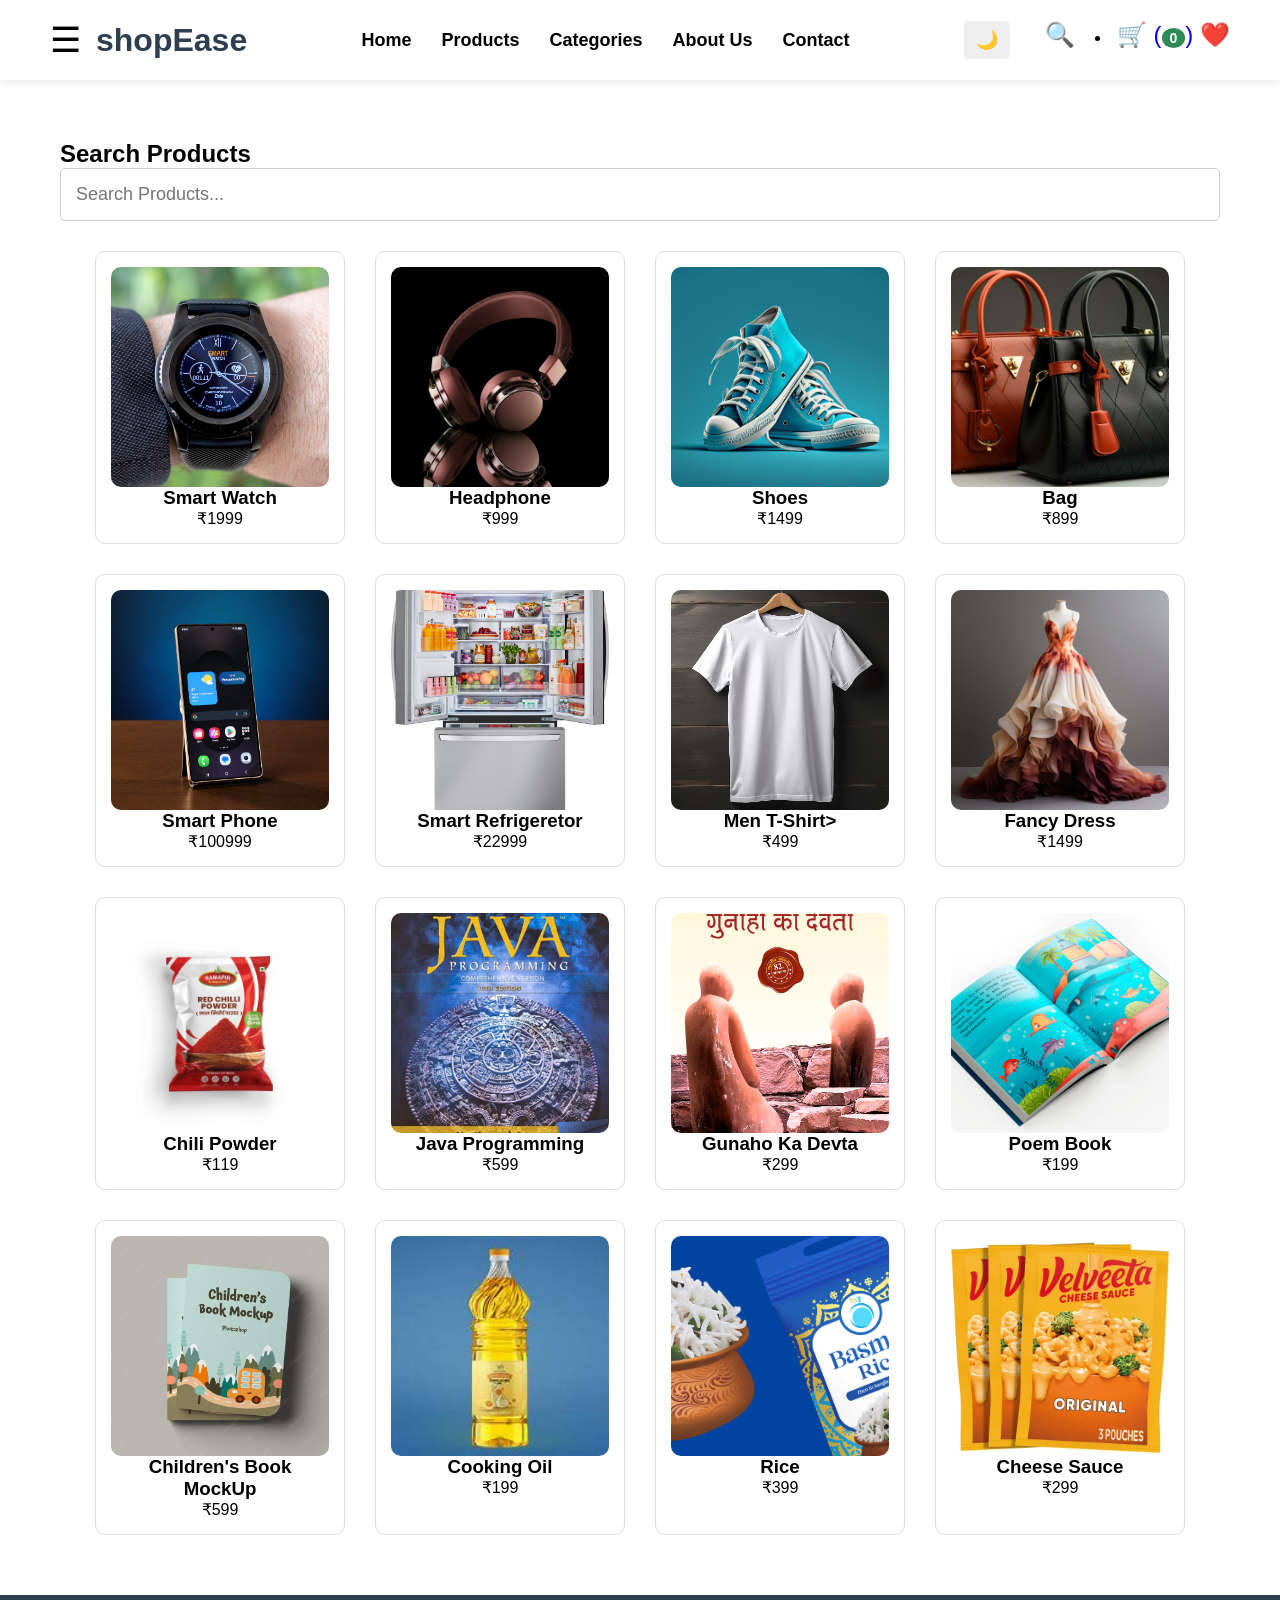
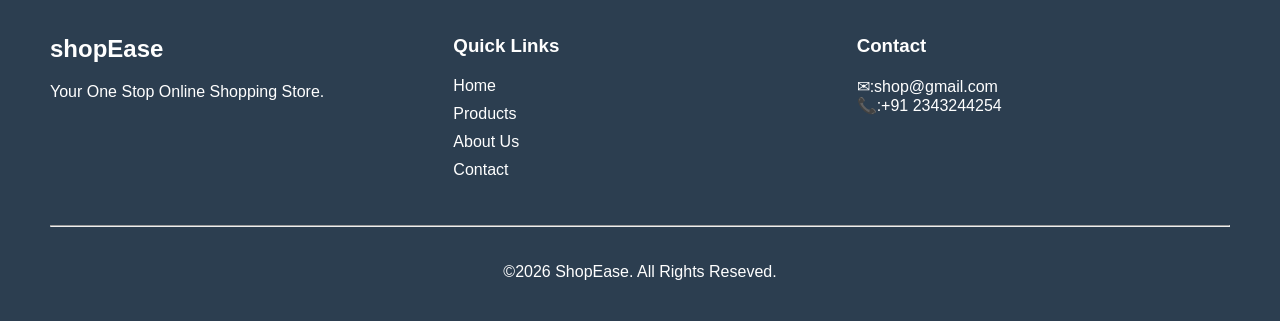
<file: E-commerce-website/search.html>
<!DOCTYPE html>
<html>
    <head>
        <meta name="viewport" content="width=device-width,initial-scale=1.0">
        <title>My E-commerceWebsite</title>
        <link rel="stylesheet" href="css/style.css">
    </head>
    <body>
        <header>
            <nav>
           <div class="logo">
            <div class="menu-toggle" id="menu-toggle">
                     ☰
                </div>
                <h1>shopEase</h1>
            </div>
            <ul id="nav-links">
                 <li><a href="index.html">Home</a></li>
                 <li><a href="products.html">Products</a></li>
                 <li><a href="category.html">Categories</a></li>
                 <li><a href="about.html">About Us</a></li>
                 <li><a href="contact.html">Contact</a></li>
            </ul>

            <div class="icons">

                <button id="theme-toggle">🌙</button>

                <a href="search.html">&#128269</a>
                 <li>
                <a href="cart.html">
             &#128722 (<span id="cart-count">0</span>)
                </a>
                <a href="wishlist.html">❤️</a>

                </li>
            </div>
          </nav>
        </header>

<main>
<section class="search-page">

    <h2>Search Products</h2>

    <input type="text"
           id="search-input"
           placeholder="Search Products...">

    <div id="search-results">

        <div class="search-product-card">
            <img src="images/products/product1.jpg" alt="">
            <h3>Smart Watch</h3>
            <p>₹1999</p>
        </div>

        <div class="search-product-card">
            <img src="images/products/product2.jpg" alt="">
            <h3>Headphone</h3>
            <p>₹999</p>
        </div>

        <div class="search-product-card">
            <img src="images/products/product3.jpg" alt="">
            <h3>Shoes</h3>
            <p>₹1499</p>
        </div>

        <div class="search-product-card">
            <img src="images/products/product4.jpg" alt="">
            <h3>Bag</h3>
            <p>₹899</p>
        </div>

        <div class="search-product-card">
            <img src="images/products/product5.jpg" alt="">
            <h3>Smart Phone</h3>
            <p>₹100999</p>
        </div>

        <div class="search-product-card">
            <img src="images/products/product6.jpg" alt="">
            <h3>Smart Refrigeretor</h3>
            <p>₹22999</p>
        </div>

        <div class="search-product-card">
            <img src="images/products/product7.jpg" alt="">
            <h3>Men T-Shirt></h3>
            <p>₹499</p>
        </div>

        <div class="search-product-card">
            <img src="images/products/product8.jpg" alt="">
            <h3>Fancy Dress</h3>
            <p>₹1499</p>
        </div>

        <div class="search-product-card">
            <img src="images/products/product9.jpg" alt="">
            <h3>Chili Powder</h3>
            <p>₹119</p>
        </div>

        <div class="search-product-card">
            <img src="images/products/product10.jpg" alt="">
            <h3>Java Programming</h3>
            <p>₹599</p>
        </div>

        <div class="search-product-card">
            <img src="images/products/product11.jpg" alt="">
            <h3>Gunaho Ka Devta</h3>
            <p>₹299</p>
        </div>

        <div class="search-product-card">
            <img src="images/products/product12.jpg" alt="">
            <h3>Poem Book</h3>
            <p>₹199</p>
        </div>

        <div class="search-product-card">
            <img src="images/products/product13.jpg" alt="">
            <h3>Children's Book MockUp</h3>
            <p>₹599</p>
        </div>

        <div class="search-product-card">
            <img src="images/products/product14.jpg" alt="">
            <h3>Cooking Oil</h3>
            <p>₹199</p>
        </div>

        <div class="search-product-card">
            <img src="images/products/product15.jpg" alt="">
            <h3>Rice</h3>
            <p>₹399</p>
        </div>

        <div class="search-product-card">
            <img src="images/products/product16.jpg" alt="">
            <h3>Cheese Sauce</h3>
            <p>₹299</p>
        </div>

    </div>

</section>

<footer>
            <div class="footer-container">
                <div class="footer-box">
                    <h2>shopEase</h2>
                    <p>Your One Stop Online Shopping Store.</p>
                </div>
                <div class="footer-box">
                    <h3>Quick Links</h3>
                    <a href="index.html">Home</a>
                    <a href="products.html">Products</a>
                    <a href="about.html">About Us</a>
                    <a href="contact.html">Contact</a>
                </div>
                <div class="footer-box">
                    <h3>Contact</h3>
                    <p>&#9993:shop@gmail.com </p>
                    <p>&#128222:+91 2343244254</p>
                </div>
            </div>
            <hr>
            <p class="copyright">
                &#169;2026 ShopEase. All Rights Reseved.
            </p>
        </footer>
        <!--scroll button-->

        <button id="topBtn">↑</button>
           
         <script src="https://code.jquery.com/jquery-3.7.1.min.js"></script>  
        <script src="js/script.js"></script>
    </body>
</html>
</file>
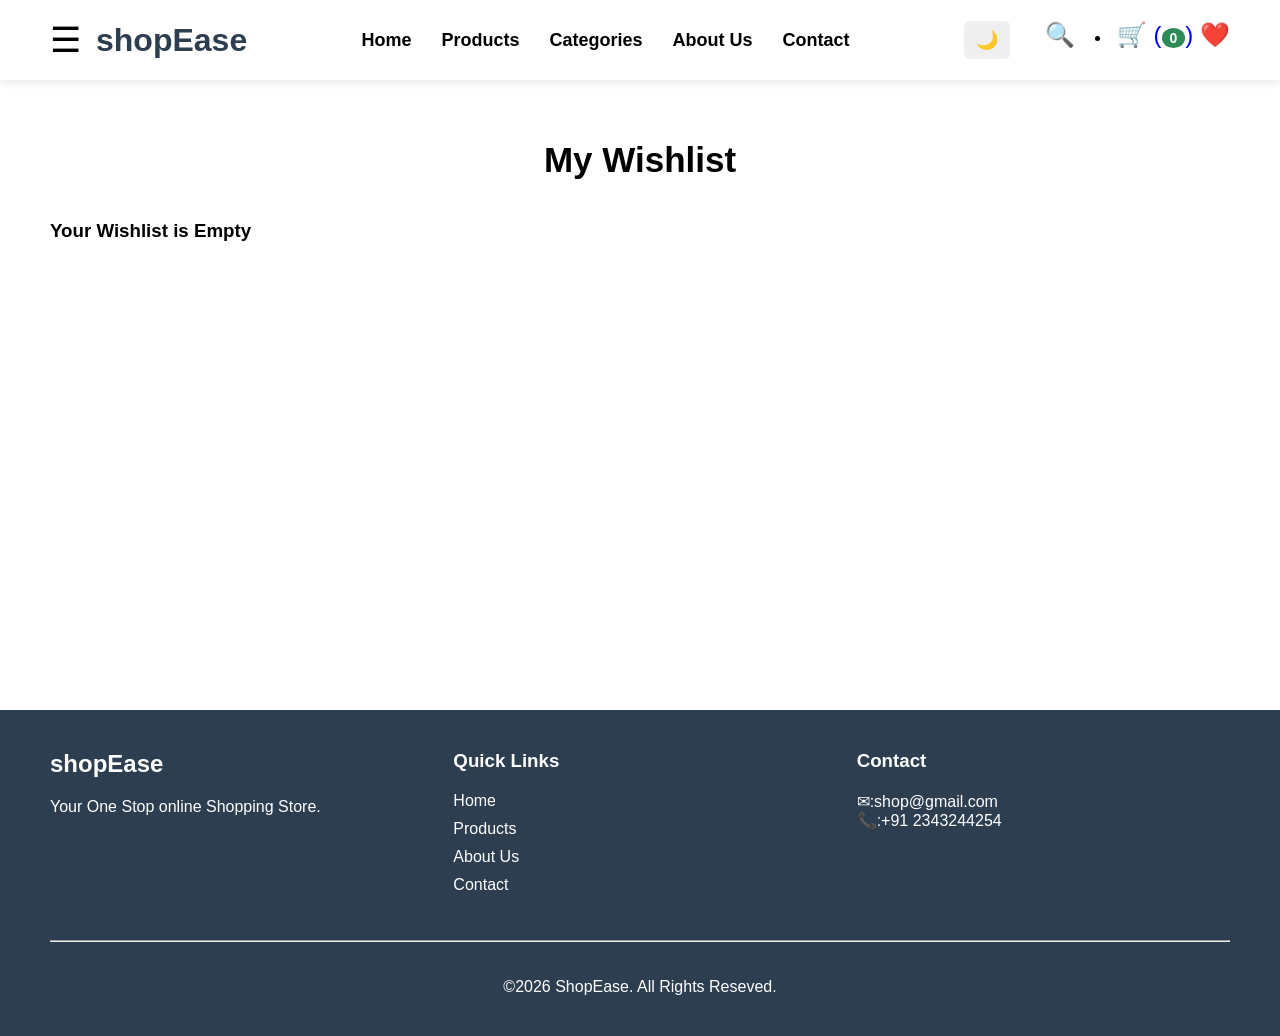
<file: E-commerce-website/wishlist.html>
<!DOCTYPE html>
<html>
<head>
    <meta name="viewport" content="width=device-width,initial-scale=1.0">
    <title>About Us | ShopEase</title>
    <link rel="stylesheet" href="css/style.css">
</head>
<body>
    <header>
        <nav>
            <div class="logo">
            <div class="menu-toggle" id="menu-toggle">
                     ☰
                </div>
                <h1>shopEase</h1>
            </div>
            <ul id="nav-links">
                 <li><a href="index.html">Home</a></li>
                 <li><a href="products.html">Products</a></li>
                 <li><a href="category.html">Categories</a></li>
                 <li><a href="about.html">About Us</a></li>
                 <li><a href="contact.html">Contact</a></li>
            </ul>

            <div class="icons">

                <button id="theme-toggle">🌙</button>

                <a href="search.html">&#128269</a>
                 <li>
                <a href="cart.html"> &#128722 (<span id="cart-count">0</span>) </a>
                <a href="wishlist.html">❤️</a>
                </li>
            </div>
        </nav>
    </header>

           <main>

            <section class="wishlist-page">

            <h2>My Wishlist</h2>

            <div id="wishlist-items"></div>

            </section>

        </main>

        <footer>

       <div class="footer-container">
                <div class="footer-box">
                    <h2>shopEase</h2>
                    <p>Your One Stop online Shopping Store.</p>
                </div>
                <div class="footer-box">
                    <h3>Quick Links</h3>
                    <a href="index.html">Home</a>
                    <a href="products.html">Products</a>
                    <a href="about.html">About Us</a>
                    <a href="contact.html">Contact</a>
                </div>
                <div class="footer-box">
                    <h3>Contact</h3>
                    <p>&#9993:shop@gmail.com </p>
                    <p>&#128222:+91 2343244254</p>
                </div>
            </div>
            <hr>
            <p class="copyright">
                &#169;2026 ShopEase. All Rights Reseved.
            </p>

    </footer>

   

    <!-- Scroll To Top Button -->

    <button id="topBtn">↑</button>
    
    <script src="https://code.jquery.com/jquery-3.7.1.min.js"></script>  

    <script src="js/script.js"></script>

</body>
</html>
</file>
<file: E-commerce-website/css/style.css>
*{
    margin:0;
    padding:0;
    box-sizing: border-box;
}

html,body{
    height:100%;
    margin: 0;
}

body{
    font-family: Arial,sans-serif;
    min-height: 100vh;
    display: flex;
    flex-direction: column;
}
main{
    flex:1;
    display: flex;
    flex-direction: column;
}

header{
    background-color: #ffffff;
    padding: 20px 50px;
    box-shadow: 0 2px 10px rgba(0,0,0,0.1); 
}
nav{
    display:flex;
    justify-content:space-between;
    align-items:center;
    flex-wrap:wrap;
}
nav ul{
    display:flex;
    list-style: none;
    gap: 30px;
}
nav ul li a{
    text-decoration: none;
    color: black;
    font-size: 18px;
    font-weight:bold;
    transition: 0.3s;
}
.icons{
    display:flex;
    gap:20px;
}
.icons a{
    text-decoration: none;
    font-size:24px;
    transition: 0.3s;
}
.icons a:hover{
    transform: scale(1.2);
}

.logo{
    display:flex;
    align-items:center;
    gap:15px;
}
.logo h1{
    font-size:32px;
    color:#2c3e50;
    cursor:pointer;
}
nav ul li a:hover{
    color:#007bff;
    border-bottom:2px solid #007bff;
    padding-bottom: 5px;
}
/* hero section */
.hero{
    position:relative;
    height:500px;
    overflow:hidden;
}

.slider{
    width:100%;
    height:100%;
    position:absolute;
    top:0;
    left:0;
}

.slide{
    width:100%;
    height:100%;
    object-fit:cover;
    position:absolute;
    top:0;
    left:0;
    opacity:0;
    transition:opacity .8s;
}

.slide.active{
    opacity:1;
}

.hero::before{
    content:"";
    position:absolute;
    top:0;
    left:0;
    width:100%;
    height:100%;
    background:rgba(0,0,0,.45);
    z-index:1;
}

.hero-content{
    position:absolute;
    top:50%;
    left:50%;
    transform:translate(-50%,-50%);
    text-align:center;
    z-index:2;
}

.hero-content h2{
    color:white;
    font-size:50px;
    margin-bottom:20px;
}

.hero-content p{
    color:white;
    font-size:24px;
    margin-bottom:25px;
}

.hero-content button{
    padding:15px 30px;
    background:#007bff;
    color:white;
    border:none;
    border-radius:5px;
    cursor:pointer;
}

.hero-content button:hover{
    background:#0056b3;
}


/* shop by category */


.category{
    padding: 60px 60px 50px;
    text-align: center;
    
}
.category h2{
    font-size:35px;
    margin-top: 30px;
    margin-bottom: 40px;
    text-align: left;
}
.category-container{
    display:flex;
    justify-content: space-between;
    gap:20px;
}
.category-card{
    width:250px;
    background:white;
    border-radius:10px;
    overflow:hidden;
    box-shadow: 0 5px 15px rgba(0,0,0,0.2);
    transition:0.3s;
    cursor:pointer;
}
.category-card:hover{
    transform:translateY(-10px);
}
.category-card img{
    width:100%;
    height:200px;
    object-fit:cover;
}
.category-card h3{
    padding:20px;
    font-size:22px;
}
@media(max-width:768px) {
    
    .category-container{
        flex-direction: column;
        align-items: center;
    }
    .category-card{
        width: 90%;
        max-width: 320px;
    }
}

/* latest product*/

.products{
    padding: 60px 50px;
    text-align:center;
  
}
.products h2{
    font-size:35px;
    margin-bottom:40px;
}
.product-container{
    display:flex;
    justify-content:flex-start;
    gap:20px;
    flex-wrap:wrap;
}


.home-product-card{
    background:#fff;
    border-radius:10px;
    overflow:hidden;
    box-shadow:0 5px 15px rgba(0,0,0,0.2);
    padding:15px;
    transition:0.3s;
}

.home-product-card:hover{
    transform: translateY(-10px);
}

.home-product-card img{
    width:100%;
    height:220px;
    object-fit:cover;
    border-radius:10px;
}

.home-product-card h3{
    margin:15px 0 10px;
    font-size:22px;
}

/* features*/

.features{
    display:flex;
    justify-content: space-between;
    gap:20px;
    padding:60px 50px;
    background: #f5f5f5;
   
}
.features-box{
    flex:1;
    background:white;
    padding:30px;
    text-align:center;
    border-radius: 10px;
    box-shadow: 0 5px 15px rgba(0,0,0,0.1);
    transition: 0.3s;
}
.features-box:hover{
    transform:translateY(-8px);
}
.features-box h3{
    margin-bottom: 15px;
    color:#007bff;
}
.features-box p{
    color:#555;
    line-height:1.6;
}

@media (max-width:768px) {
    .features{
        flex-direction: column;
        align-items: center;
        padding: 40px  20px;
        gap:20px;
    }

    .features-box{
        width: 100%;
        max-width: 350px;

    }
    .features-box h3{
        font-size: 22px;
    }

    .features-box p{
        font-size: 16px;
    }
}

/*footer*/

footer{
    background: #2c3e50;
    color:white;
    padding: 40px 50px;
    margin-top: auto;
    
}
.footer-container{
    display:flex;
    justify-content: space-between;
    gap:30px;
}
.footer-box{
    flex:1;
}
.footer-box h2,
.footer-box h3{
    margin-bottom:20px;
}
.footer-box a{
    display:block;
    color:white;
    text-decoration: none;
    margin-bottom: 10px;
    transition: 0.3s;
}
.footer-box a:hover{
    color:#00bfff;
}
footer hr{
    margin:36px 0;
}
.copyright{
    text-align: center;
}

/*scroll button*/
#topBtn{
    position:fixed;
    right:20px;
    bottom:20px;
    width:50px;
    height:50px;
    border:none;
    border-radius: 50%;
    background: #007bff;
    color: white;
    font-size:22px;
    cursor:pointer;
    display:none;
    transition:0.3s;
}
#topBtn:hover{
   background: #0056b3;
}

/* products page*/

.products-page{
    display:flex;
    gap:30px;
    padding:50px;
    min-height:80vh;
}

.filter-section{
    width:250px;
    flex-shrink:0;
    background:#f5f5f5;
    padding:20px;
    border-radius:10px;
    height:fit-content;
}

.filter-section ul{
    list-style:none;
}

.filter-section ul li{
    margin-bottom:10px;
    cursor:pointer;
}

.products-list{
    flex:1;
    display:grid;
    grid-template-columns:repeat(auto-fit,minmax(250px,1fr));
    gap:20px;
}

.products-card{
    width:100%;
    background:#fff;
    border:1px solid #ddd;
    border-radius:10px;
    padding:15px;
    text-align:center;
    box-sizing:border-box;
}

.products-card img{
    width:100%;
    height:220px;
    object-fit:cover;
    border-radius:10px;
}

#sort-oroducts{
    width: 100%;
    padding: 10px;
    margin-bottom: 20px;
    border: 1px solid #ccc;
    border-radius: 16px;
    font-size: 16px;
    cursor: pointer;
}

#price-range{

    width:100%;
    margin-top:15px;

}

#price-value{

    margin-top:10px;
    font-weight:bold;
    color:#007bff;

}

/*product details page */

.products-details{
    display: flex;
    align-items: center;
    justify-content: center;
    gap: 50px;
    padding: 60px 50px;
    flex-wrap: wrap;
}

.products-image{
    flex: 1;
    text-align: center;
}

.products-image img{
    width: 100%;
    max-width: 450px;
    height: 450px;
    object-fit: contain;
    border-radius: 10px;
    border: 1px solid #ddd;
    padding: 20px;
    background: #fff;
}

.products-info{
    flex:1;

}
.products-info h2{
    font-size: 36px;
    margin-bottom: 15px;
}

.products-info .price{
    font-size: 28px;
    color: #007bff;
    font-weight: bold;
    margin-bottom: 20px;
}

.products-info .description{
    font-size: 18px;
    color: #555;
    line-height: 1.7;
    margin-bottom: 30px;
}

.products-info button{
    padding: 12px 25px;
    margin-right: 15px;
    margin-top: 15px;
    border: none;
    border-radius: 6px;
    cursor: pointer;
    font-size: 16px;
}
.wishlist-btn{
    background: #ff4081;
    color: white;
}

.add-cart{
    background: #007bff;
    color: white;
}

.wishlist-btn:hover{
    background: #e91e63;
}

.add-cart:hover{
    background: #0056b3;
}

.stock{
    color: green;
    font-size: 20px;
    font-weight: bold;
    margin-bottom: 20px;
}
.product-quantity{
    display: flex;
    align-items: center;
    gap: 15px;
    margin-bottom: 25px;
}

.product-quantity label{
    font-size: 18px;
    font-weight: bold;
}

.product-quantity input{
    width: 70px;
    padding: 8px;
    font-size: 16px;
    text-align: center;
}

#price-range{

    width:100%;

    margin:15px 0;

}

#price-value{

    font-weight:bold;

    color:#007bff;

}

/* mobile */

@media(max-width:768px){
    .products-details{
        flex-direction: column !important;
        text-align: center !important;
    }
    .products-image img{
        max-width: 300px !important;
        height: 300px !important;
    }
}


.related-products{

    padding:60px 50px;

}

.related-products h2{

    text-align:center;

    margin-bottom:35px;

}

/*cart page*/

.cart-page{
    padding:50px;
    min-height: 80vh;
}
.cart-page h2{
    margin-bottom: 30px;
}
.cart-item{
    display: flex;
    align-items: center;
    justify-content: space-between;
    padding: 1px solid #ddd;
    border-radius: 10px;
    margin-bottom: 20px;
    border: 1px solid #ddd;
    border-radius: 10px;
    background: #fff;
}

.cart-item img{
    width: 100%;
    height: 450px;
    object-fit: cover;
    border-radius: 10px;
}

.cart-info{
    flex: 1;
    margin-left: 20px;
}

.cart-info h3{
    margin-bottom: 10px;
}
.cart-total{
    text-align: right;
    margin-top: 30px;
}
.cart-total h2{
    margin-bottom: 20px;
}

.quantity{
    display: flex;
    align-items: center;
    gap:15px;
}
.quantity button{
    width: 35px;
    height: 35px;
    border: none;
    background: #007bff;
    color: white;
    border-radius: 5px;
    cursor: pointer;
}


.cart-total button{
    padding: 15px 25px;
    background: #28a745;
    color:white;
    border:none;
    border-radius: 5px;
    cursor: pointer;
}

.cart-total button:hover{
    background: #218838;
}

/*checkout page*/

.checkout-page{
    padding: 60px 0;
    min-height: 70vh;
}
.checkout-page h2{
    text-align: center;
    margin-bottom: 30px;
}
#checkout-form{
    width: 500px;
    margin:auto;
    display: flex;
    flex-direction: column;
    gap: 20px;
}
#checkout-form input,#checkout-form textarea, #checkout-form select{
    padding: 15px;
    border: 1px solid #ccc;
    border-radius: 5px;
    font-size: 16px;
}
#checkout-form textarea{
    height:120px;
    resize:none;
}
#checkout-form button{
    padding: 15px;
    background: #28a745;
    color: white;
    border:none;
    border-radius: 5px;
    font-size:18px;
    cursor:pointer;
}
#checkout-form button:hover{
    background: #218838;
}



/*  Search Page  */

.search-page{
    padding:60px;
}

#search-input{
    width:100%;
    padding:15px;
    font-size:18px;
    margin-bottom:30px;
    border:1px solid #ccc;
    border-radius:5px;
}

#search-results{

    display:grid;
    grid-template-columns:repeat(auto-fill,250px);
    justify-content:center;
    gap:30px;

}

.search-product-card{

    width:250px;
    background:#fff;
    border:1px solid #ddd;
    border-radius:10px;
    padding:15px;
    text-align:center;
}

.search-product-card img{

    width:100%;
    height:220px;
    object-fit:cover;
    display:block;
    border-radius:10px;

}


/*  About Page  */

.about{
    display:flex;
    align-items:center;
    gap:50px;
    padding:60px 50px;
}

.about-image{
    flex:1;
}

.about-image img{
    width:100%;
    border-radius:10px;
    box-shadow:0 5px 15px rgba(0,0,0,0.2);
}

.about-content{
    flex:1;
}

.about-content h2{
    font-size:35px;
    margin-bottom:20px;
}

.about-content h3{
    margin-top:25px;
    margin-bottom:10px;
    color:#007bff;
}

.about-content p{
    line-height:1.8;
    color:#555;
}

@media(max-width:768px){

.about{
    flex-direction:column;
    text-align:center;
}

.about-image,
.about-content{
    width:100%;
}

}

/*  Contact Page */

.contact-page{
    max-width:700px;
    margin:50px auto;
    padding:30px;
    background:#fff;
    border-radius:10px;
    box-shadow:0 5px 15px rgba(0,0,0,.2);
}

.contact-page h2{
    text-align:center;
    margin-bottom:25px;
}

.contact-page form{
    display:flex;
    flex-direction:column;
    gap:15px;
}

.contact-page input,
.contact-page textarea{
    padding:12px;
    border:1px solid #ccc;
    border-radius:5px;
    font-size:16px;
}

.contact-page textarea{
    resize:none;
}

.contact-page button{
    padding:12px;
    background:#007bff;
    color:#fff;
    border:none;
    border-radius:5px;
    cursor:pointer;
}

.contact-page button:hover{
    background:#0056b3;
}

/* contact page end */

.quantity span{

    margin:0 10px;

    font-weight:bold;

}

.remove-btn{

    background:red;

    color:white;

    border:none;

    padding:10px 18px;

    border-radius:5px;

    cursor:pointer;

}

.remove-btn:hover{

    background:darkred;

}

#cart-count{

    background:seagreen;

    color:white;

    padding:2px 8px;

    border-radius:50%;

    font-size:14px;

    font-weight:bold;

}

/* Order Confirmation Page */

.order-success{

    display:flex;

    justify-content:center;

    align-items:center;

    min-height:70vh;

}

.success-box{

    background:white;

    padding:40px;

    text-align:center;

    border-radius:10px;

    box-shadow:0 5px 15px rgba(0,0,0,0.2);

    max-width:500px;

}

.success-box h1{

    color:green;

    margin-bottom:20px;

}

.success-box p{

    margin:15px 0;

    color:#555;

    font-size:18px;

}

.success-box button{

    margin-top:20px;

    padding:12px 25px;

    border:none;

    background:#007bff;

    color:white;

    cursor:pointer;

    border-radius:5px;

    font-size:16px;

}

.success-box button:hover{

    background:#0056b3;

}


/*Responsive Design */



/*Responsive Design */

/* Tablet Responsive */
@media (max-width:992px){

    .hero{
        flex-direction:column;
        text-align:center;
    }

    .hero-text,
    .hero-image{
        width:100%;
    }

    .products-grid,
    .category-products,
    #search-results{
        grid-template-columns:repeat(2,1fr);
    }

}



/* Mobile */

@media (max-width:768px){

    .products-grid,
    .category-products,
    #search-results{

        grid-template-columns:1fr;

    }

    .cart-item{

        flex-direction:column;
        text-align:center;

    }

    .checkout-page,
    .contact-page{

        width:95%;
        margin:auto;

    }

    .footer-container{

        flex-direction:column;
        text-align:center;

    }

    .hero h1{

        font-size:32px;

    }

    .hero p{

        font-size:16px;

    }

}

/* Small Mobile */

@media (max-width:480px){

    .hero h1{

        font-size:26px;

    }

    .hero button{

        width:100%;

    }

    .filter-btn{

        width:100%;

    }

}

@media(max-width:768px){

    .products-page{
        flex-direction:column;
        padding:20px;
    }

    .filter-section{
        width:100%;
    }

    .products-list{
        grid-template-columns:1fr;
    }
}

    /* menu */ 

.menu-toggle{
    display:block !important;
    font-size:35px;
    color:#000;
    cursor:pointer;
}
@media (max-width:768px){

    nav{
        position:relative;
    }

    .menu-toggle{
        display:block;
    }

    #nav-links{
        display:none;
        flex-direction:column;
        position:absolute;
        top:100%;
        left:0;
        width:100%;
        background:#fff;
        padding:0;
        margin:0;
        list-style:none;
        box-shadow:0 5px 10px rgba(0,0,0,.2);
        z-index:1000;
    }

    #nav-links.active{
        display:flex !important;
    }

    #nav-links li{
        width:100%;
        list-style:none;
    }

    #nav-links li a{
        display:block;
        padding:15px 20px;
        color:#000;
        text-decoration:none;
    }

    .icons{
        margin-left:auto;
    }
}



/*CATEGORY PAGE */

.category-page{
    flex:1;
    padding:60px 50px;
    text-align:center;
}

.category-page h2{
    font-size:36px;
    margin-bottom:35px;
}

.category-buttons{
    display:flex;
    justify-content:center;
    flex-wrap:wrap;
    gap:15px;
    margin-bottom:40px;
}

.filter-btn{
    padding:12px 25px;
    border:none;
    background:#007bff;
    color:white;
    border-radius:6px;
    cursor:pointer;
    font-size:16px;
    transition:.3s;
}

.filter-btn:hover{
    background:#0056b3;
}

.category-products{
    display:grid;
    grid-template-columns:repeat(auto-fit,minmax(250px,1fr));
    gap:25px;
}

.category-product-card{
    background:white;
    border-radius:10px;
    overflow:hidden;
    box-shadow:0 5px 15px rgba(0,0,0,.2);
    transition:.3s;
    padding:15px;
}

.category-product-card:hover{
    transform:translateY(-8px);
}

.category-product-card img{
    width:100%;
    height:220px;
    object-fit:cover;
    border-radius:8px;
}

.category-product-card h3{
    margin:15px 0 10px;
}

.category-product-card p{
    color:#007bff;
    font-size:18px;
    font-weight:bold;
}

#sort-products{

    width:100%;

    padding:10px;

    margin-top:15px;

    border:1px solid #ccc;

    border-radius:6px;

    font-size:16px;

    cursor:pointer;

}



/* Dark Mode */

#theme-toggle{

    padding:8px 12px;

    border:none;

    border-radius:5px;

    cursor:pointer;

    font-size:18px;

    margin-right:15px;

}

body.dark{

    background:#1e1e1e;

    color:white;

}

body.dark header{

    background:#111;

}

body.dark footer{

    background:#111;

}

body.dark .products-card,
body.dark .home-product-card,
body.dark .category-card,
body.dark .features-box,
body.dark .footer-box,
body.dark .filter-section{

    background:#2b2b2b;

    color:white;

}

body.dark input,
body.dark textarea,
body.dark select{

    background:#333;

    color:white;

    border:1px solid #555;

}

body.dark button{

    color:white;

}

.product-desc{

    color:#555;

    font-size:15px;

    margin:10px 0;

    line-height:1.5;

}

.view-btn{

    margin-top:10px;
}

/*Wishlist Page */

.wishlist-page{

    padding:60px 50px;
    min-height:70vh;

}

.wishlist-page h2{

    text-align:center;
    font-size:35px;
    margin-bottom:40px;

}

#wishlist-items{

    display:grid;
    grid-template-columns:repeat(auto-fit,minmax(250px,1fr));
    gap:25px;

}

.wishlist-card{

    background:#fff;
    border-radius:10px;
    box-shadow:0 5px 15px rgba(0,0,0,.2);
    padding:15px;
    text-align:center;
    transition:.3s;

}

.wishlist-card:hover{

    transform:translateY(-8px);

}

.wishlist-card img{

    width:100%;
    height:220px;
    object-fit:cover;
    border-radius:8px;

}

.wishlist-card h3{

    margin:15px 0 10px;

}

.wishlist-card p{

    font-size:18px;
    color:#007bff;
    font-weight:bold;

}

.wishlist-card button{

    margin-top:15px;
    padding:12px 20px;
    background:red;
    color:white;
    border:none;
    border-radius:5px;
    cursor:pointer;

}

.wishlist-card button:hover{

    background:darkred;

}



/* dynamic rating */

.rating{
    margin: 15px 0;
    display: flex;
    gap: 5px;
}

.star{
    font-size: 28px;
    color: #ccc;
    cursor: pointer;
    transition: 0.3s;
}

.star.active{
    color: gold;
}
.rating-text{
    margin-top: 10px;
    font-size: 15px;
    font-weight: bold;
}

/* Checkout Order Summary */

.order-summary{

    width:500px;
    margin:30px auto;
    padding:20px;
    background:#f5f5f5;
    border-radius:10px;
    box-shadow:0 5px 15px rgba(0,0,0,.2);

}

.order-summary h3{

    margin-bottom:20px;
    text-align:center;

}

.order-item{

    display:flex;
    justify-content:space-between;
    margin-bottom:12px;

}

/* Testimonials */

.testimonials{
    padding:60px 50px;
    background:#f5f5f5;
    text-align:center;
}

.testimonials h2{
    margin-bottom:40px;
    font-size:35px;
}

.testimonial-container{
    display:flex;
    justify-content:center;
    gap:25px;
    flex-wrap:wrap;
}

.testimonial-card{
    width:300px;
    background:white;
    padding:25px;
    border-radius:10px;
    box-shadow:0 5px 15px rgba(0,0,0,.2);
    transition:.3s;
}

.testimonial-card:hover{
    transform:translateY(-8px);
}

.testimonial-card p{
    line-height:1.7;
    color:#555;
    margin-bottom:20px;
}

.testimonial-card h4{
    color:gold;
    margin-bottom:10px;
}

.testimonial-card span{
    font-weight:bold;
}

@media(max-width:768px){

    .testimonial-container{
        flex-direction:column;
        align-items:center;
    }

    .testimonial-card{
        width:100%;
        max-width:350px;
    }

}

.product-actions{
    display: flex;
    align-items: center;
    gap: 15px;
    margin-top: 20px;
    flex-wrap: wrap;
}

@media(max-width:768px){

.products-details{
    flex-direction:column;
}

.products-info{
    width:100%;
}

.product-actions{
    flex-direction:column;
    align-items:flex-start;
}

}

/* Reviews */

.reviews{
    padding:60px 50px;
}

.reviews h2{
    margin-bottom:30px;
}

#review-form{
    display:flex;
    flex-direction:column;
    gap:15px;
    margin-bottom:30px;
}

#review-form input,
#review-form textarea{
    padding:12px;
    border:1px solid #ccc;
    border-radius:6px;
    font-size:16px;
}

#review-form textarea{
    height:120px;
    resize:none;
}

#review-form button{
    width:180px;
    padding:12px;
    background:#007bff;
    color:white;
    border:none;
    border-radius:5px;
    cursor:pointer;
}

#review-form button:hover{
    background:#0056b3;
}

.review-card{
    background:#f8f8f8;
    padding:20px;
    border-radius:8px;
    margin-bottom:20px;
}

.review-card h4{
    margin-bottom:10px;
}

.review-card p{
    color:#555;
}

.product-link{

    text-decoration:none;
    color:inherit;
    display:block;

}

.product-link:hover{

    transform:translateY(-5px);

}

@media(max-width:768px){

.products-details{

    display:flex;
    flex-direction:column;
    align-items:center;
    text-align:center;
    gap:20px;

}

.products-image img{

    width:250px;

}

.products-info{

    width:100%;

}

.product-quantity{

    justify-content:center;

}

.related-products .product-container{

    grid-template-columns:repeat(2,1fr);

}

}
</file>
